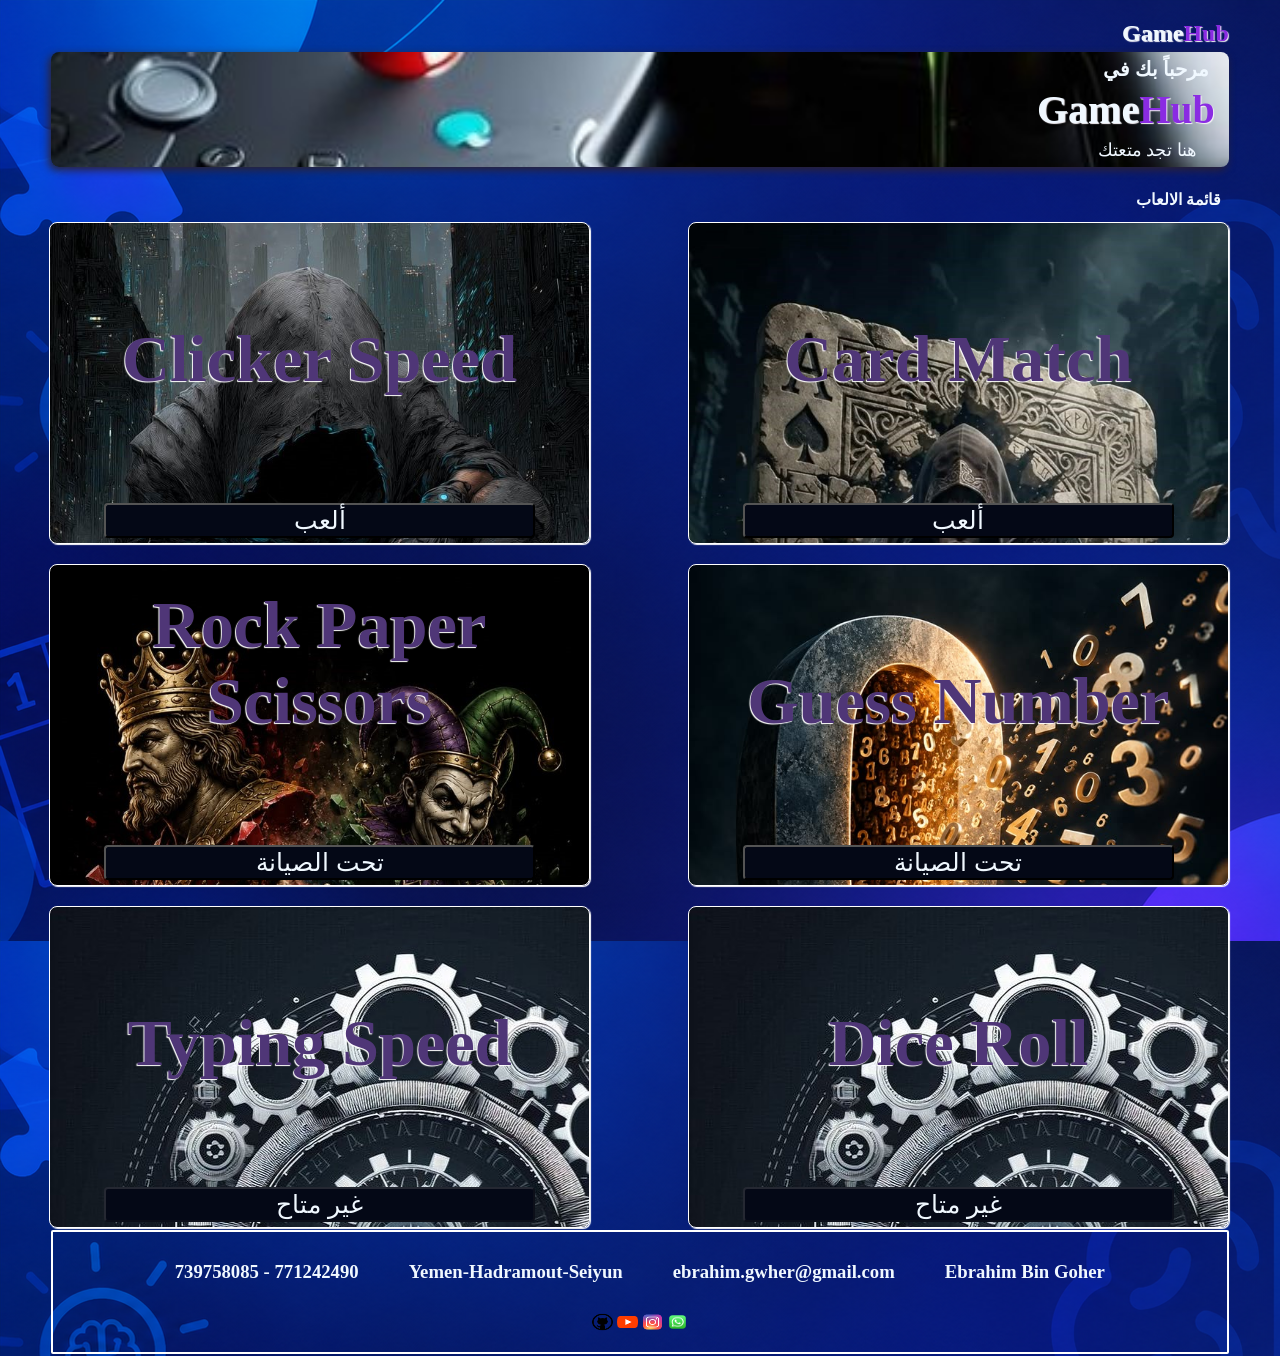
<file: index.html>
<!DOCTYPE html>
<html lang="ar" dir="rtl">
<head>
  <meta charset="UTF-8">
  <meta name="viewport" content="width=device-width, initial-scale=1.0">
  <link rel="icon" type="image/png" href="Icons/WebLogo.png">
  <title>GameHub</title>
  <link rel="stylesheet" href="Css/Main/Pc.css" media="(max-width:5000px)">
  <link rel="stylesheet" href="Css/Main/Laptop.css" media="(max-width:1200px)">
  <link rel="stylesheet" href="Css/Main/Taplet.css" media="(max-width:992px)">
  <link rel="stylesheet" href="Css/Main/SmartPhone.css" media="(max-width:720px)">
  <link rel="stylesheet" href="Css/Main/PhoneV2.css" media="(max-width:480px)">
</head> 
<body>
  <div class="Container">
    <header>
      <h2>Game<span>Hub</span></h2>
    </header>
    <div class="interface">
      <h3>مرحباً بك في</h3>
      <h1>Game<span>Hub</span></h1>
      <p>هنا تجد متعتك</p>
    </div>
    <div class="sectionTitle">
      <div class="game-icon"></div>
      <h4>قائمة الالعاب</h4>
    </div>
    
    <div class="Game-Cards">
      <!-- الألعاب المتاحة مع مسارات الانتقال الجديدة -->
      <div class="card1" data-url="Card-Match-Main.html">
        <h5>Card Match</h5>
        <button>ألعب</button>
      </div>
      <div class="card2" data-url="Clicher-Speed-Main.html">
        <h5>Clicker Speed</h5>
        <button>ألعب</button>
      </div>
      <div class="card3" disabled>
        <h5>Guess Number</h5>
        <button>تحت الصيانة</button>
      </div>
      <div class="card4" disabled">
        <h5>Rock Paper Scissors</h5>
        <button>تحت الصيانة</button>
      </div>
      
      <!-- الألعاب غير المتاحة (بدون مسار) -->
      <div class="card5" disabled>
        <h5>Dice Roll</h5>
        <button disabled>غير متاح</button>
      </div>
      <div class="card6" disabled>
        <h5>Typing Speed</h5>
        <button disabled>غير متاح</button>
      </div>
    </div>

    <footer>
      <div class="Publication-Info">
        
      </div>
      <div class="Contect-Us">
        <h3>Ebrahim Bin Goher</h3>
        <h3>ebrahim.gwher@gmail.com</h3>
        <h3>Yemen-Hadramout-Seiyun</h3>
        <h3>771242490 - 739758085</h3>
      </div>
      <div class="Follow-Up">
        <a href="https://wa.me/967771242490" target="_blank" rel="noopener noreferrer"><img src="Icons/WA.png" alt="WhatsApp"></a>
        <a href="https://www.instagram.com/e_b_k_b_j22/?utm_source=ig_web_button_share_sheet" target="_blank"><img src="Icons/ista.png" alt="Instagram"></a>
        <a href="https://www.youtube.com/@DahshaScience-d9b" target="_blank"><img src="Icons/youtube.png" alt="youtube"></a>
        <a href="https://github.com/abnjawher25-art" target="_blank"><img src="Icons/github.png" alt="github"></a>
      </div>
    </footer>
  </div>

  <!-- ربط ملف الجافاسكريبت -->
  <script src="Js/Main-Window.js"></script>
</body>
</html>
</file>
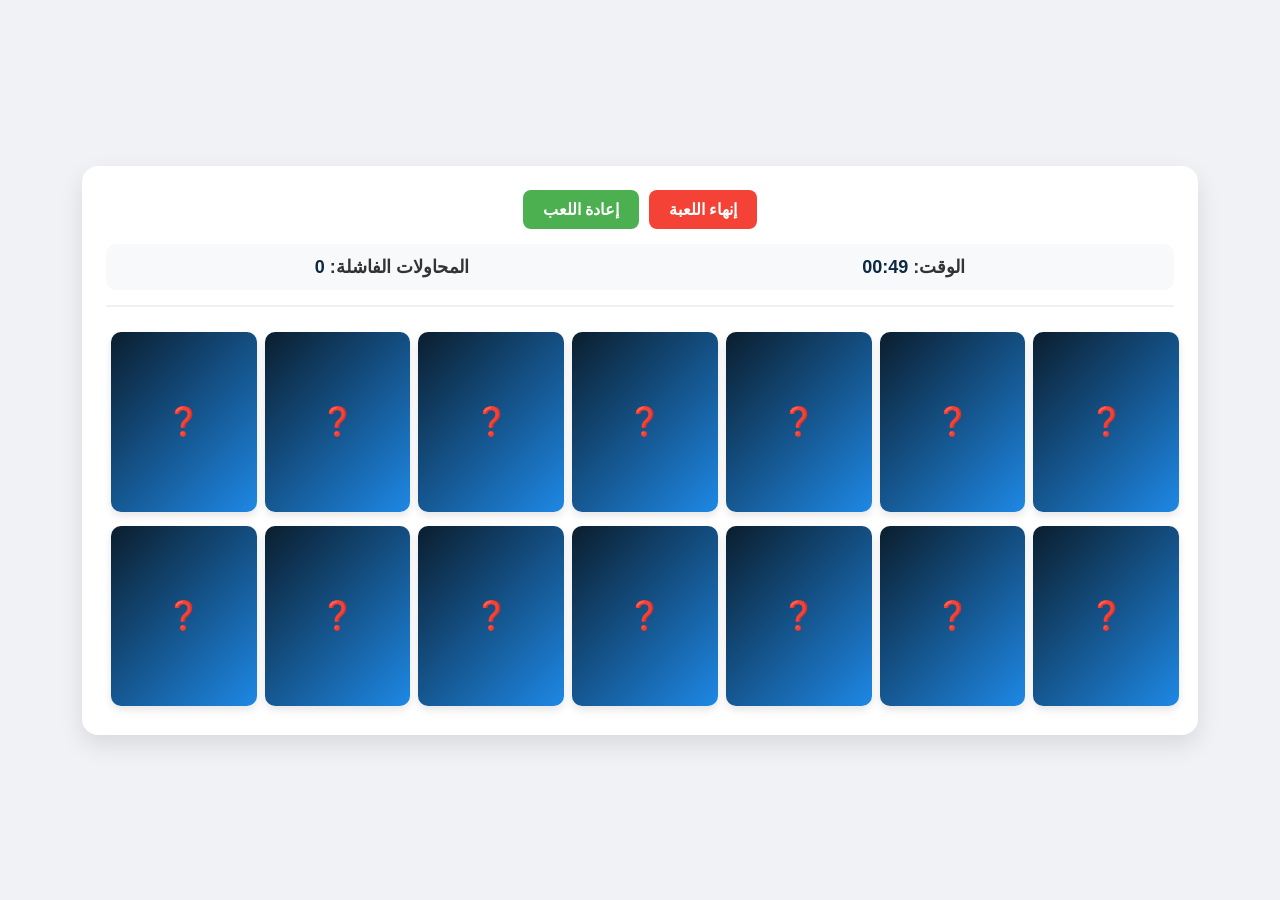
<file: Card-Match-Game.html>
<!DOCTYPE html>
<html lang="en">
<head>
  <meta charset="UTF-8">
  <meta name="viewport" content="width=device-width, initial-scale=1.0">
  <link rel="icon" type="image/png" href="Icons/WebLogo.png">
  <title>Card Match | Game</title>
  <link rel="stylesheet" href="Css/Card-Match-Game/Game-Window/PC.css" media="(max-width:5000px)">
  <link rel="stylesheet" href="Css/Card-Match-Game/Game-Window/Laptop.css" media="(max-width:1200px)">
  <link rel="stylesheet" href="Css/Card-Match-Game/Game-Window/Taplet.css" media="(max-width:992px)">
  <link rel="stylesheet" href="Css/Card-Match-Game/Game-Window/SmartPhone.css" media="(max-width:720px)">
  <link rel="stylesheet" href="Css/Card-Match-Game/Game-Window/PhoneV2.css" media="(max-width:480px)">
</head>
<body>
  <div class="game-container">    
    <div class="header">
      <div class="controls">
        <button id="restart-btn">إعادة اللعب</button>
        <button id="end-btn">إنهاء اللعبة</button>
      </div>   
      <div class="stats">
        <div class="stat-item">المحاولات الفاشلة: <span id="wrong-attempts">0</span></div>
        <div class="stat-item">الوقت: <span id="timer">00:00</span></div>
      </div>
    </div>
    <div class="memory-game" id="memory-game">      
    </div>
  </div>
  <div class="overlay" id="overlay">
    <div class="modal">
      <h2 id="modal-title">تهانينا! </h2>
      <p id="modal-message">لقد أتممت اللعبة بنجاح.</p>
      <button id="modal-restart-btn">لعب مرة أخرى</button>
    </div>
  </div>
  <script src="Js/Card-Match-Game-Window.js"></script>
</body>
</html>
</file>
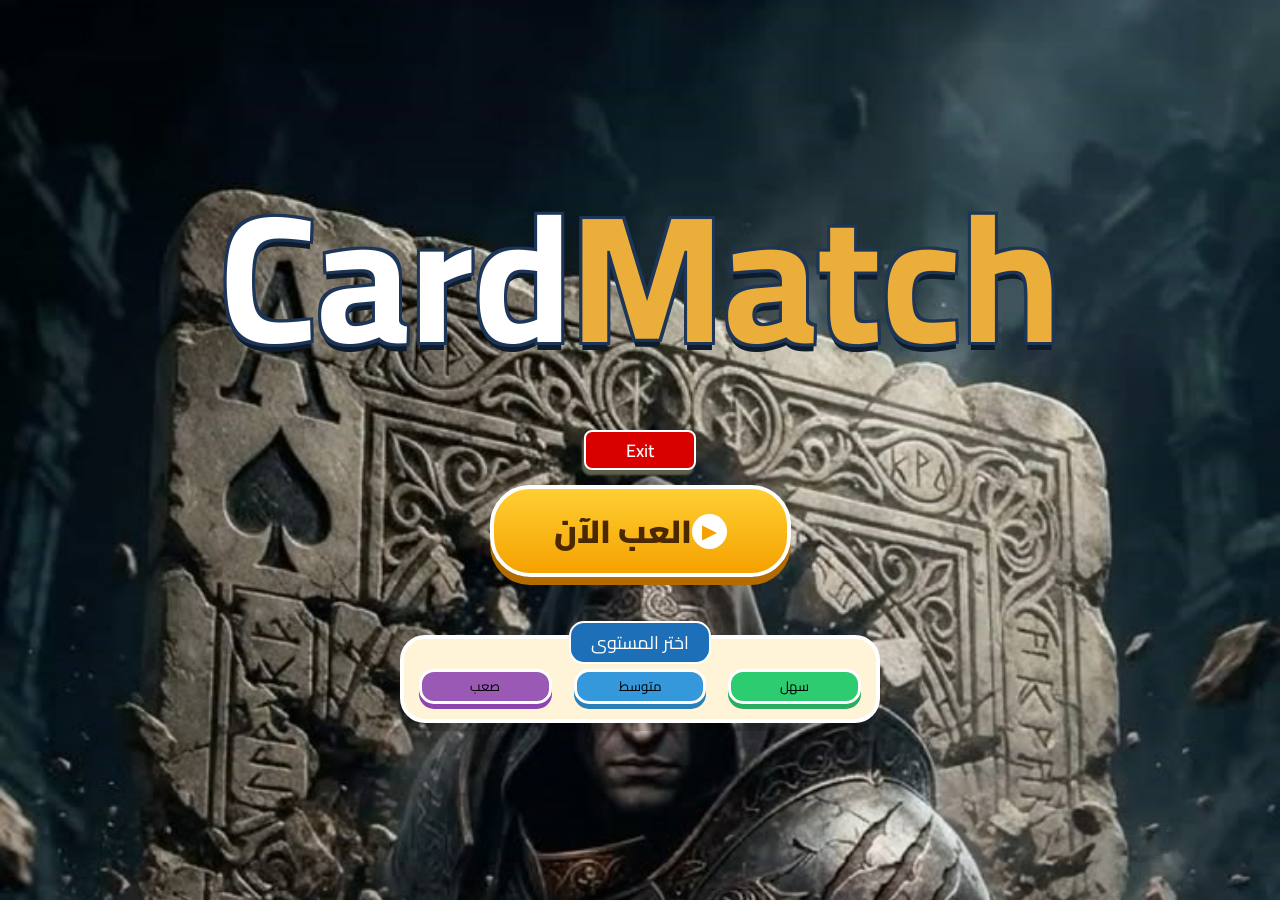
<file: Card-Match-Main.html>
<!DOCTYPE html>
<html lang="ar" dir="rtl">
<head>
    <meta charset="UTF-8">
    <meta name="viewport" content="width=device-width, initial-scale=1.0">
    <link rel="icon" type="image/png" href="Icons/WebLogo.png">
    <title>Card Match | Main</title>
    <link rel="stylesheet" href="Css/Card-Match-Game/Main-Window/Pc.css" media="(max-width:5000px)">
    <link rel="stylesheet" href="Css/Card-Match-Game/Main-Window/laptop.css" media="(max-width:1200px)">
    <link rel="stylesheet" href="Css/Card-Match-Game/Main-Window/Taplet.css" media="(max-width:992px)">
    <link rel="stylesheet" href="Css/Card-Match-Game/Main-Window/SmartPhone.css" media="(max-width:720px)">
    <link rel="stylesheet" href="Css/Card-Match-Game/Main-Window/PhoneV2.css" media="(max-width:480px)">
    <link href="https://fonts.googleapis.com/css2?family=Cairo:wght@700;900&display=swap" rel="stylesheet">
</head>
<body>
  <div class="container">
    <h3 class="main-title">Card<span>Match</span></h3>
    <a href="index.html" class="Button-Exit">Exit</a>
    <button id="playBtn" class="play-btn">
      <span class="play-icon">▶</span> العب الآن
    </button>
    <div class="difficulty-box">
    <div class="difficulty-title"> اختر المستوى </div>
    <div class="levels">
      <button class="level-btn-easy">
        <span>سهل</span>
      </button>
      <button class="level-btn-medium">
        <span>متوسط</span>
      </button>
      <button class="level-btn-hard">
        <span>صعب</span>
      </button>
    </div>
  </div>

  <script src="Js/Card-Match-Main-Window.js"></script>
</body>
</html>
</file>
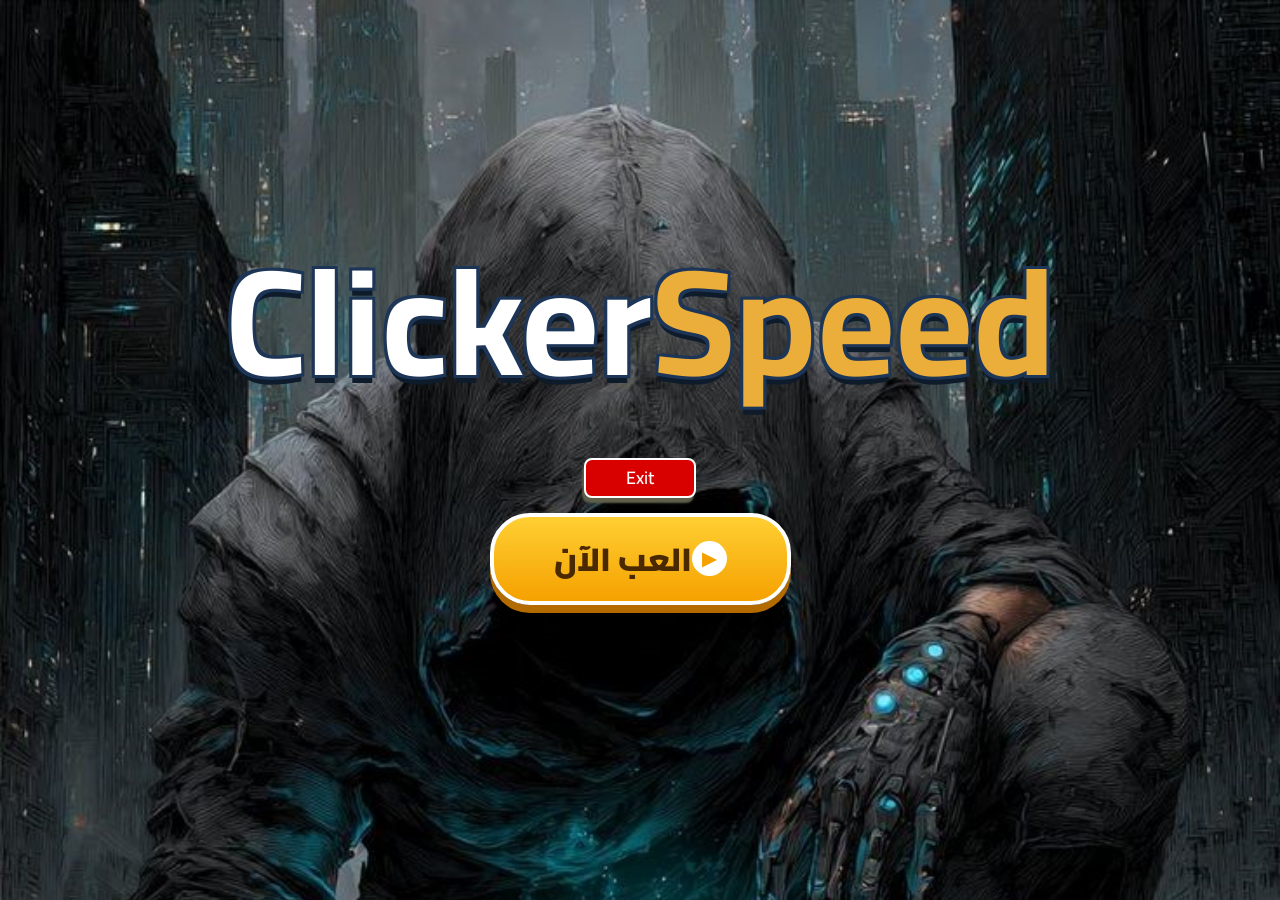
<file: Clicher-Speed-Main.html>
<!DOCTYPE html>
<html lang="ar" dir="rtl">
<head>
    <meta charset="UTF-8">
    <meta name="viewport" content="width=device-width, initial-scale=1.0">
    <link rel="icon" type="image/png" href="Icons/WebLogo.png">
    <title>Clicker Speed | Main</title>
    <link rel="stylesheet" href="Css/Clicher-Speed-Game/Main-Window/PC.css" media="(max-width:5000px)">
    <link rel="stylesheet" href="Css/Clicher-Speed-Game/Main-Window/Laptop.css" media="(max-width:1200px)">
    <link rel="stylesheet" href="Css/Clicher-Speed-Game/Main-Window/taplet.css" media="(max-width:992px)">
    <link rel="stylesheet" href="Css/Clicher-Speed-Game/Main-Window/SmartPhone.css" media="(max-width:720px)">
    <link rel="stylesheet" href="Css/Clicher-Speed-Game/Main-Window/PhoneV2.css" media="(max-width:480px)">
    <link href="https://fonts.googleapis.com/css2?family=Cairo:wght@400;600;700;900&display=swap" rel="stylesheet">
</head>
<body>
  <div class="container">
    <h3 class="main-title">Clicker<span>Speed</span></h3>
    <a href="index.html" class="Button-Exit">Exit</a>
    <button id="playBtn" class="play-btn">
      <span class="play-icon">▶</span> العب الآن
    </button>
  </div>

  <script src="Js/Clicker-Speed-Main-Window.js"></script>
</body>
</html>
</file>
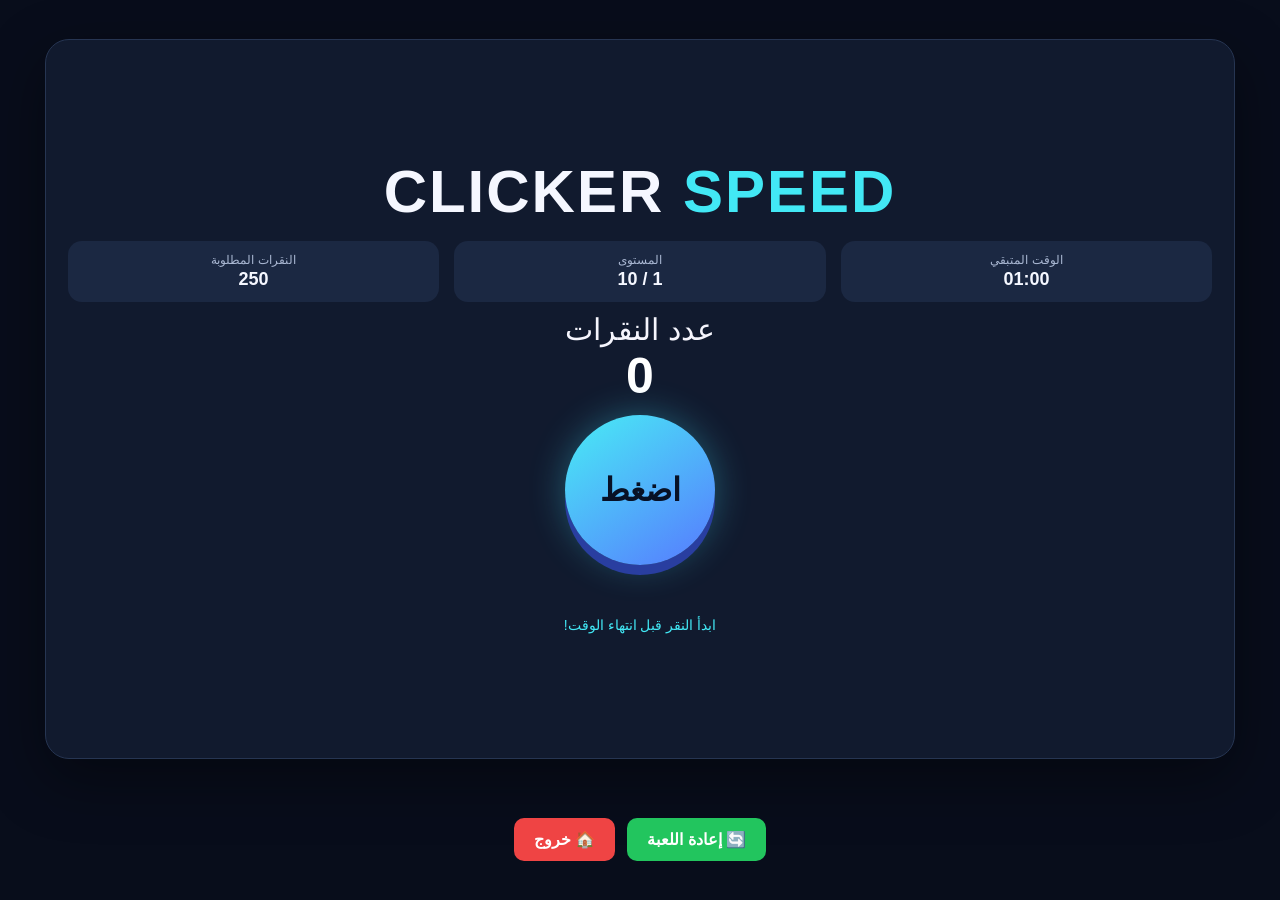
<file: Clicker-Speed-Game.html>
<!DOCTYPE html>
<html lang="ar" dir="rtl">
<head>
    <meta charset="UTF-8">
    <meta name="viewport" content="width=device-width, initial-scale=1.0">
    <link rel="icon" type="image/png" href="Icons/WebLogo.png">
    <title>Clicker Speed | Game</title>
    <link rel="stylesheet" href="Css/Clicher-Speed-Game/Game-Window/PC.css" media="(max-width:5000px)">
    <link rel="stylesheet" href="Css/Clicher-Speed-Game/Game-Window/Laptop.css" media="(max-width:1200px)">
    <link rel="stylesheet" href="Css/Clicher-Speed-Game/Game-Window/taplet.css" media="(max-width:992px)">
    <link rel="stylesheet" href="Css/Clicher-Speed-Game/Game-Window/SmartPhone.css" media="(max-width:720px)">
    <link rel="stylesheet" href="Css/Clicher-Speed-Game/Game-Window/PhoneV2.css" media="(max-width:480px)">
    <link href="https://fonts.googleapis.com/css2?family=Cairo:wght@400;600;700;900&display=swap" rel="stylesheet">
</head>
<body>
  <main class="game">
    <h1>CLICKER <span>SPEED</span></h1>

    <section class="stats" aria-label="إحصائيات اللعبة">
      <div class="stat">
        <span class="label">الوقت المتبقي</span>
        <strong class="value" id="timer">05:00</strong>
      </div>
      <div class="stat">
        <span class="label">المستوى</span>
        <strong class="value" id="level">1 / 5</strong>
      </div>
      <div class="stat">
        <span class="label">النقرات المطلوبة</span>
        <strong class="value" id="required">500</strong>
      </div>
    </section>

    <div class="counter-label">عدد النقرات</div>
    <div id="count" aria-live="polite">0</div>

    <button id="click-btn" type="button">اضغط</button>

    <div class="progress" role="progressbar" aria-label="تقدم المستوى"
         aria-valuemin="0" aria-valuemax="100" aria-valuenow="0">
      <div id="bar"></div>
    </div>
    <p id="message" aria-live="polite">اضغط لبدء اللعب!</p>
  </main>

  
<div class="game-actions">
    <button id="restart-btn" type="button">🔄 إعادة اللعبة</button>
    <button id="exit-btn" type="button">🏠 خروج</button>
</div>

    <script src="Js/Clicker-Speed-Game-Window.js" defer></script>
</body>
</html>
</file>
<file: Css/Main/Pc.css>
* {
  color: aliceblue;
}

img {
  width: 100%;
  height: 100%;
}

body {
  background-image: url("../../img/Background.png");
  display: block;
  width: 92%;
  margin: 0 auto;
}


header {
 display: flex;
 justify-content: flex-start;
 align-items: center;
 align-content: flex-start;
 padding-left: 5px;
}



header div {
  width: 30px;
  height: 30px;
  margin-right: 5px;
  background-image: url("../../Icons/WebLogo.png");
  background-size: cover;
}


header h2 {
  text-shadow: 1px 1px 1px rgb(248, 245, 250);
}

header h2 span {
  color: blueviolet;
}

.interface {
  width: 100%;
  height: auto;
  box-shadow: -2px 3px 8px #2f222f;
  border-radius: 8px;
  margin-top: -15px;
  display: flex;
  flex-direction: column;
  justify-content: space-evenly;
  align-items: flex-start;
  background-image: url("../../img/background-Inter.jpg");
  background-size: cover;
}

.interface h3 {
  font-size: 20px;
  padding: 5px 20px;
  margin: 0;
}

.interface h1 {
  font-size: 40px;
  padding: 0px 14px;
  margin: 0;
  text-shadow: 1px 1px 1px rgb(248, 245, 250);
}

.interface h1 span {
  color: blueviolet;
}

.interface p {
  padding: 6px 22px;
  margin: 0;
  font-size: 18px;
  text-indent: 10px;
}

.sectionTitle {
  width: 100%;
  display: flex;
  padding: 2px 8px;
  justify-content: start;
  align-items: center;
  direction: rtl;
}


.Game-Cards {
  width: 100%;
  margin-top: -10px;
  display: grid;
  gap: 20px 100px;
  grid-template-columns: repeat(2,1fr);
  grid-template-rows: repeat(2,1fr);
  
}

.Game-Cards .card1,.card2,.card3,.card4,.card5,.card6 {
  width: 100%;
  height: 320px;
  box-shadow: 1px 1px 1px white;
  border: 1px solid white;
  border-radius: 8px;
  display: flex;
  justify-content: end;
  justify-items: end;
  flex-direction: column;
  text-align: center;
  font-size: 80px;
  /* filter: blur(3px); */
  transition: 0.5s;
}

.Game-Cards .card1:hover,.card2:hover,.card3:hover,.card4:hover,.card5:hover,.card6:hover{
  filter: blur(0);
  cursor: pointer;
}

.Game-Cards .card1 h5,.card2 h5,.card3 h5,
.card4 h5,.card5 h5,.card6 h5 {
   color: #4f3677;
   text-shadow: -1px 1px 1px white;
}

.Game-Cards .card1 button,.card2 button,
.card3 button,.card4 button,.card5 button,.card6 button  {
  background-color: #040816;
  margin-top: -5px;
  align-self: center;
  width: 80%;
  border-radius: 4px;
  font-size: 25px;
  margin-bottom: 5px;
}

.card1 {
  background: url("../../img/cards.jpg");
  background-size: cover;

}

.card2 {
  background: url("../../img/Fast.jpg");
  background-size: cover;

}
.card3 {
  background: url("../../img/Guess.jpg");
  background-size: cover;

}
.card4 {
  background: url("../../img/R-P-S.jpg");
  background-size:cover;

}

.card5 , .card6 {
  background-image: url("../../img/System.jpg");
}


footer {
  width: 98%;
  height: auto;
  border-radius: 2px;
  margin: 2px auto;
  padding: 10px;
  display: flex;
  flex-direction: column;
  justify-content: center;
  align-items: center;
  border: 2px solid white;
}

.Contect-Us {
  display: flex;
  justify-content: space-around;
  gap: 0 50px;
}

.Follow-Up{
  width: 100%;
  margin: 10px auto;
  height: 20px;
  display: flex;
  justify-content: center;
}

.Follow-Up a img {
  width: 25px;

}
</file>
<file: Css/Main/Laptop.css>
@media (max-width:1200px){
* {
  color: aliceblue;
}

img {
  width: 100%;
  height: 100%;
}

body {
  background-image: url("../../img/Background.png");
  display: block;
  width: 90%;
  margin: 0 auto;
}



header {
 display: flex;
 justify-content: flex-start;
 align-items: center;
 align-content: flex-start;
 /* padding-left: 5px; */
}


header div {
  width: 30px;
  height: 30px;
  margin-right: 5px;
  background-image: url("../../Icons/WebLogo.png");
  background-size: cover;
}

header h2 {
  text-shadow: 1px 1px 1px rgb(248, 245, 250);
}

header h2 span {
  color: blueviolet;
}


.interface {
  width: 100%;
  height: auto;
  box-shadow: -2px 3px 8px #2f222f;
  border-radius: 8px;
  margin-top: -15px;
  display: flex;
  flex-direction: column;
  justify-content: space-evenly;
  align-items: flex-start;
  background-image: url("../../img/background-Inter.jpg");
  background-size: cover;
}

.interface h3 {
  font-size: 14px;
  padding: 5px 20px;
  margin: 0;
}

.interface h1 {
  font-size: 30px;
  padding: 0px 14px;
  margin: 0;
  text-shadow: 1px 1px 1px rgb(248, 245, 250);
}

.interface h1 span {
  color: blueviolet;
}

.interface p {
  font-size: 14px;
  padding: 6px 22px;
  margin: 0;
}

.sectionTitle {
  width: 100%;
  display: flex;
  padding: 2px 8px;
  justify-content: start;
  align-items: center;
  direction: rtl;
}

.sectionTitle .game-icon {
  width: 30px;
  height: 30px;
  margin-left: 10px;
  background-image: url("../../Icons/game-controller.png");
  background-size: cover;
}


.Game-Cards {
  width: 100%;
  margin-top: -10px;
  display: grid;
  gap: 20px 90px;
  grid-template-columns: repeat(2,1fr);
  grid-template-rows: repeat(2,1fr);
  
}

.Game-Cards .card1,.card2,.card3,.card4,.card5,.card6 {
  width: 100%;
  height: 300px;
  box-shadow: 1px 1px 1px white;
  border: 1px solid white;
  border-radius: 8px;
  display: flex;
  justify-content: end;
  justify-items: end;
  flex-direction: column;
  text-align: center;
  font-size: 28px;
  /* filter: blur(3px); */
  transition: 0.5s;
}

.Game-Cards .card1:hover,.card2:hover,.card3:hover,.card4:hover,.card5:hover,.card6:hover{
  filter: blur(0);
  cursor: pointer;
}

.Game-Cards .card1 h5,.card2 h5,.card3 h5,
.card4 h5,.card5 h5,.card6 h5 {
   color: #4f3677;
   text-shadow: -1px 1px 1px white;
   font-size: 60px;
}

.Game-Cards .card1 button,.card2 button
,.card3 button,.card4 button,.card5 button,.card6 button  {
  background-color: #040816;
  margin-top: -5px;
  align-self: center;
  width: 80%;
  border-radius: 8px;
}

.card1 {
  background: url("../../img/cards.jpg");
  background-size: cover;

}

.card2 {
  background: url("../../img/Fast.jpg");
  background-size: cover;

}
.card3 {
  background: url("../../img/Guess.jpg");
  background-size: cover;

}
.card4 {
  background: url("../../img/R-P-S.jpg");
  background-size:cover;

}


footer {
  border: 1px solid #493c3c;
  width: 90%;
  height: auto;
  margin: 10px auto;
  border-radius: 8px;
  display: flex;
  flex-direction: column;
  justify-content: center;
  align-items: center;

}

.Contect-Us {
  display: flex;
  flex-direction: column;
  font-size: 25px;
  justify-content: center;
  align-items: center;
  line-height: 0.2;
}


.Follow-Up a img {
  width: 25px;

}


}
</file>
<file: Css/Main/Taplet.css>
@media (max-width:920px){
* {
  color: aliceblue;
}

img {
  width: 100%;
  height: 100%;
}

body {
  background-image: url("../../img/Background.png");
  display: block;
  width: 92%;
  margin: 0 auto;
}

.Container {
  margin: 0 auto;
}

header {
 display: flex;
 justify-content: flex-start;
 align-items: center;
 align-content: flex-start;
 padding-left: 5px;
}

header div {
  width: 30px;
  height: 30px;
  margin-right: 5px;
  background-image: url("../../Icons/WebLogo.png");
  background-size: cover;
}

header h2 {
  text-shadow: 1px 1px 1px rgb(248, 245, 250);
}

header h2 span {
  color: blueviolet;
}


.interface {
  width: 100%;
  height: auto;
  box-shadow: -2px 3px 8px #2f222f;
  border-radius: 8px;
  margin-top: -15px;
  display: flex;
  flex-direction: column;
  justify-content: space-evenly;
  align-items: flex-start;
  background-image: url("../../img/background-Inter.jpg");
  background-size: cover;
}

.interface h3 {
  font-size: 14px;
  padding: 5px 20px;
  margin: 0;
}

.interface h1 {
  font-size: 30px;
  padding: 0px 14px;
  margin: 0;
  text-shadow: 1px 1px 1px rgb(248, 245, 250);
}

.interface h1 span {
  color: blueviolet;
}

.interface p {
  padding: 6px 22px;
  margin: 0;
  font-size: 14px;
}

.sectionTitle {
  width: 100%;
  display: flex;
  padding: 2px 8px;
  justify-content: start;
  align-items: center;
  direction: rtl;
}



.Game-Cards {
  width: 100%;
  margin-top: -10px;
  display: grid;
  gap: 20px 90px;
  grid-template-columns: repeat(2,1fr);
  grid-template-rows: repeat(2,1fr);
  
}

.Game-Cards .card1,.card2,.card3,.card4,.card5,.card6 {
  width: 100%;
  height: 250px;
  box-shadow: 1px 1px 1px white;
  border: 1px solid white;
  border-radius: 8px;
  display: flex;
  justify-content: end;
  justify-items: end;
  flex-direction: column;
  text-align: center;
  font-size: 28px;
  filter: blur(0);
}

.Game-Cards .card1 h5,.card2 h5,.card3 h5,
.card4 h5,.card5 h5,.card6 h5 {
   color: #4f3677;
   text-shadow: -1px 1px 1px white;
   font-size: 40px;
}


.Game-Cards .card1 button,.card2 button
,.card3 button,.card4 button,.card5 button,.card6 button  {
  background-color: #040816;
  margin-top: -5px;
  align-self: center;
  width: 80%;
  border-radius: 8px;
}

.card1 {
  background: url("../../img/cards.jpg");
  background-size: cover;

}

.card2 {
  background: url("../../img/Fast.jpg");
  background-size: cover;

}
.card3 {
  background: url("../../img/Guess.jpg");
  background-size: cover;

}
.card4 {
  background: url("../../img/R-P-S.jpg");
  background-size:cover;

}


footer {
  border: 1px solid #493c3c;
  width: 90%;
  height: auto;
  margin: 10px auto;
  border-radius: 8px;
  display: flex;
  flex-direction: column;
  justify-content: center;
  align-items: center;

}

.Contect-Us {
  display: flex;
  flex-direction: column;
  font-size: 20px;
  justify-content: center;
  align-items: center;
  line-height: 0.2;
}


.Follow-Up a img {
  width: 25px;

}


}
</file>
<file: Css/Main/SmartPhone.css>
@media (max-width:720px){
* {
  color: aliceblue;
}

img {
  width: 100%;
  height: 100%;
}

body {
  background-image: url("../../img/Background.png");
  display: block;
  width: 92%;
  margin: 0 auto;
}

.Container {
  margin: 0 auto;
}


header {
 display: flex;
 justify-content: flex-start;
 align-items: center;
 align-content: flex-start;  
 padding-left: 5px;
}


header div {
  width: 30px;
  height: 30px;
  margin-right: 5px;
  background-image: url("../../Icons/WebLogo.png");
  background-size: cover;
}  


header h2 {
  text-shadow: 1px 1px 1px rgb(248, 245, 250);
}

 h2 span {
  color: blueviolet;
}

.interface {
  width: 100%;
  height: auto;
  box-shadow: -2px 3px 8px #2f222f;
  border-radius: 8px;
  margin-top: -15px;
  display: flex;
  flex-direction: column;
  justify-content: space-evenly;
  align-items: flex-start;
  background-image: url("../../img/background-Inter.jpg");
  background-size: cover;
}

.interface h3 {
  font-size: 14px;
  padding: 5px 20px;
  margin: 0;
}

.interface h1 {
  font-size: 30px;
  padding: 0px 14px;
  margin: 0;
  text-shadow: 1px 1px 1px rgb(248, 245, 250);
}

.interface h1 span {
  color: blueviolet;
}

.interface p {
  padding: 6px 22px;
  margin: 0;
  font-size: 14px;
}

.sectionTitle {
  width: 100%;
  display: flex;
  padding: 2px 8px;
  justify-content: start;
  align-items: center;
  direction: rtl;
}


.Game-Cards {
  width: 100%;
  margin-top: -10px;
  display: grid;
  gap: 10px 50px;
  grid-template-columns: repeat(2,1fr);
  grid-template-rows: repeat(2,1fr);
  
}

.Game-Cards .card1,.card2,.card3,.card4,.card5,.card6 {
  width: 100%;
  height: 200px;
  box-shadow: 1px 1px 1px white;
  border: 1px solid white;
  border-radius: 8px;
  display: flex;
  justify-content: end;
  justify-items: end;
  flex-direction: column;
  text-align: center;
  font-size: 28px;
  filter: blur(0);
}

.Game-Cards .card1 h5,.card2 h5,.card3 h5,
.card4 h5,.card5 h5,.card6 h5 {
   color: #4f3677;
   text-shadow: -1px 1px 1px white;
   font-size: 30px;
}

.Game-Cards .card1 button,.card2 button
,.card3 button,.card4 button,.card5 button,.card6 button  {
  background-color: #040816;
  margin-top: -5px;
  align-self: center;
  font-size: 18px;
  width: 80%;
  border-radius: 8px;
}

.card1 {
  background: url("../../img/cards.jpg");
  background-size: cover;

}

.card2 {
  background: url("../../img/Fast.jpg");
  background-size: cover;

}
.card3 {
  background: url("../../img/Guess.jpg");
  background-size: cover;

}
.card4 {
  background: url("../../img/R-P-S.jpg");
  background-size:cover;

}


footer {
  border: 1px solid #493c3c;
  width: 90%;
  height: auto;
  margin: 10px auto;
  border-radius: 8px;
  display: flex;
  flex-direction: column;
  justify-content: center;
  align-items: center;

}

.Contect-Us {
  display: flex;
  flex-direction: column;
  font-size: 16px;
  justify-content: center;
  align-items: center;
  line-height: 0.2;
}


.Follow-Up a img {
  width: 25px;

}


}
</file>
<file: Css/Main/PhoneV2.css>
@media (max-width:480px){
* {
  color: aliceblue;
}

img {
  width: 100%;
  height: 100%;
}

body {
  background-image: url("../../img/Background.png");
  display: block;
  width: 92%;
  margin: 0 auto;
}



header {
 display: flex;
 justify-content: flex-start;
 align-items: center;
 align-content: flex-start;  
 padding-left: 5px;
}


header div {
  width: 30px;
  height: 30px;
  margin-right: 5px;
  background-image: url("../../Icons/WebLogo.png");
  background-size: cover;
}  


header h2 {
  text-shadow: 1px 1px 1px rgb(248, 245, 250);
}

 h2 span {
  color: blueviolet;
}


.interface {
  width: 102%;
  height: auto;
  box-shadow: -2px 3px 8px #2f222f;
  border-radius: 8px;
  margin-top: -15px;
  display: flex;
  flex-direction: column;
  justify-content: space-evenly;
  align-items: flex-start;
  background-image: url("../../img/background-Inter.jpg");
  background-size: cover;
}

.interface h3 {
  font-size: 14px;
  padding: 5px 20px;
  margin: 0;
}

.interface h1 {
  font-size: 30px;
  margin: 0;
  text-shadow: 1px 1px 1px rgb(248, 245, 250);
}

.interface h1 span {
  color: blueviolet;
}

.interface p {
  padding: 6px 22px;
  margin: 0;
  font-size: 14px;
}

.sectionTitle {
  width: 102%;
  display: flex;
  padding: 2px 8px;
  justify-content: start;
  align-items: center;
  direction: rtl;
}


.Game-Cards {
  width: 100%;
  margin-top: -10px;
  display: grid;
  gap: 10px 10px;
  grid-template-columns: repeat(2,1fr);
  grid-template-rows: repeat(2,1fr);
  
}

.Game-Cards .card1,.card2,.card3,.card4,.card5,.card6 {
  width: 100%;
  height: 150px;
  box-shadow: 1px 1px 1px white;
  border: 1px solid white;
  border-radius: 8px;
  display: flex;
  justify-content: end;
  justify-items: end;
  flex-direction: column;
  filter: blur(0);
}

.Game-Cards .card1 h5,.card2 h5,.card3 h5,
.card4 h5,.card5 h5,.card6 h5 {
   color: #4f3677;
   text-shadow: -1px 1px 1px white;
   font-size: 20px;
}


.Game-Cards .card1 button,.card2 button
,.card3 button,.card4 button,.card5 button,.card6 button  {
  background-color: #040816;
  margin-top: -5px;
  align-self: center;
  width: 80%;
  font-size: 15px;
  font-weight: bold;
  border-radius: 8px;
}

.card1 {
  background: url("../../img/cards.jpg");
  background-size: cover;

}

.card2 {
  background: url("../../img/Fast.jpg");
  background-size: cover;

}
.card3 {
  background: url("../../img/Guess.jpg");
  background-size: cover;

}
.card4 {
  background: url("../../img/R-P-S.jpg");
  background-size:cover;

}


footer {
  border: 1px solid #493c3c;
  width: 90%;
  height: auto;
  margin: 10px auto;
  border-radius: 8px;
  display: flex;
  flex-direction: column;
  justify-content: center;
  align-items: center;

}

.Contect-Us {
  display: flex;
  flex-direction: column;
  font-size: 12px;
  justify-content: center;
  align-items: center;
  line-height: 0.2;
}

.Follow-Up a img {
  width: 25px;

}


}
</file>
<file: Css/Card-Match-Game/Game-Window/PC.css>
@media (min-width:1201px){
* {
    box-sizing: border-box;
    margin: 0;
    padding: 0;
    font-family: 'Segoe UI', Tahoma, Geneva, Verdana, sans-serif;
}

body {
    background-color: #f0f2f5;
    display: flex;
    justify-content: center;
    align-items: center;
    min-height: 100vh;
    padding: 20px;
    margin: 0 auto ;
}


.game-container {
    background-color: #ffffff;
    width: 90%;
    border-radius: 16px;
    box-shadow: 0 10px 25px rgba(0, 0, 0, 0.1);
    padding: 24px;
    display: flex;
    flex-direction: column;
    gap: 20px;
}


.header {
    display: flex;
    flex-direction: column;
    gap: 15px;
    border-bottom: 2px solid #eef0f3;
    padding-bottom: 15px;
}


.controls {
    display: flex;
    gap: 10px;
    justify-content: center;
}

.controls button, .modal button {
    padding: 10px 20px;
    font-size: 16px;
    font-weight: bold;
    border: none;
    border-radius: 8px;
    cursor: pointer;
    transition: all 0.2s ease;
}

#restart-btn, #modal-restart-btn {
    background-color: #4caf50;
    color: white;
}

#restart-btn:hover, #modal-restart-btn:hover {
    background-color: #45a049;
}

#end-btn {
    background-color: #f44336;
    color: white;
}

#end-btn:hover {
    background-color: #da190b;
}


.stats {
    display: flex;
    justify-content: space-around;
    background-color: #f8f9fa;
    padding: 12px;
    border-radius: 10px;
    font-size: 18px;
    font-weight: 600;
    color: #333;
}

.stat-item span {
    color: #0d2a42;
}

.memory-game {
    width: 100%;
    display: grid;
    grid-template-columns: repeat(7,1fr);
    gap: 4px 8px;
}


.card {
    height: 180px;
    width: 100%;
    margin: 5px;
    position: relative;
    transform-style: preserve-3d;
    transition: transform 0.5s;
    cursor: pointer;
}

.card.flip {
    transform: rotateY(180deg);
}

.card-face {
    width: 100%;
    height: 100%;
    position: absolute;
    border-radius: 10px;
    display: flex;
    justify-content: center;
    align-items: center;
    font-size: 36px;
    backface-visibility: hidden;
    user-select: none;
    box-shadow: 0 4px 8px rgba(0,0,0,0.1);
}

.card-front {
    background: linear-gradient(135deg, #0b1e2e, #1e88e5);
    color: white;
}

.card-front::after {
    content: "❓";
    font-size: 28px;
}

.card-back {
    background-color: #e3f2fd;
    transform: rotateY(180deg);
    border: 2px solid #2196f3;
}


.overlay {
    position: fixed;
    top: 0; left: 0; right: 0; bottom: 0;
    background-color: rgba(0, 0, 0, 0.6);
    display: flex;
    justify-content: center;
    align-items: center;
    visibility: hidden;
    opacity: 0;
    transition: all 0.3s ease;
}

.overlay.active {
    visibility: visible;
    opacity: 1;
}

.modal {
    background: white;
    padding: 30px;
    border-radius: 12px;
    text-align: center;
    max-width: 400px;
    width: 90%;
}

.modal h2 { 
  margin-bottom: 10px; 
}

.modal p {
   margin-bottom: 20px; 
   color: #666; 
}

}
</file>
<file: Css/Card-Match-Game/Game-Window/Laptop.css>
@media (max-width:1200px){
  * {
    box-sizing: border-box;
    margin: 0;
    padding: 0;
    font-family: 'Segoe UI', Tahoma, Geneva, Verdana, sans-serif;
}

body {
    background-color: #f0f2f5;
    display: flex;
    justify-content: center;
    align-items: center;
    min-height: 100vh;
    padding: 20px;
    margin: 0 auto;
}


.game-container {
    background-color: #ffffff;
    width: 90%;
    border-radius: 16px;
    box-shadow: 0 10px 25px rgba(0, 0, 0, 0.1);
    padding: 24px;
    display: flex;
    flex-direction: column;
    gap: 20px;
}


.header {
    display: flex;
    flex-direction: column;
    gap: 15px;
    border-bottom: 2px solid #eef0f3;
    padding-bottom: 15px;
}


.controls {
    display: flex;
    gap: 10px;
    justify-content: center;
}

.controls button, .modal button {
    padding: 10px 20px;
    font-size: 16px;
    font-weight: bold;
    border: none;
    border-radius: 8px;
    cursor: pointer;
    transition: all 0.2s ease;
}

#restart-btn, #modal-restart-btn {
    background-color: #4caf50;
    color: white;
}

#restart-btn:hover, #modal-restart-btn:hover {
    background-color: #45a049;
}

#end-btn {
    background-color: #f44336;
    color: white;
}

#end-btn:hover {
    background-color: #da190b;
}


.stats {
    display: flex;
    justify-content: space-around;
    background-color: #f8f9fa;
    padding: 12px;
    border-radius: 10px;
    font-size: 18px;
    font-weight: 600;
    color: #333;
}

.stat-item span {
    color: #0d2a42;
}

.memory-game {
    width: 100%;
    display: grid;
    grid-template-columns: repeat(7,1fr);
    gap: 4px 8px;
}


.card {
    height: 150px;
    width: 100%;
    margin: 5px;
    position: relative;
    transform-style: preserve-3d;
    transition: transform 0.5s;
    cursor: pointer;
}

.card.flip {
    transform: rotateY(180deg);
}

.card-face {
    width: 100%;
    height: 100%;
    position: absolute;
    border-radius: 10px;
    display: flex;
    justify-content: center;
    align-items: center;
    font-size: 36px;
    backface-visibility: hidden;
    user-select: none;
    box-shadow: 0 4px 8px rgba(0,0,0,0.1);
}

.card-front {
    background: linear-gradient(135deg, #0b1e2e, #1e88e5);
    color: white;
}

.card-front::after {
    content: "❓";
    font-size: 28px;
}

.card-back {
    background-color: #e3f2fd;
    transform: rotateY(180deg);
    border: 2px solid #2196f3;
}


.overlay {
    position: fixed;
    top: 0; left: 0; right: 0; bottom: 0;
    background-color: rgba(0, 0, 0, 0.6);
    display: flex;
    justify-content: center;
    align-items: center;
    visibility: hidden;
    opacity: 0;
    transition: all 0.3s ease;
}

.overlay.active {
    visibility: visible;
    opacity: 1;
}

.modal {
    background: white;
    padding: 30px;
    border-radius: 12px;
    text-align: center;
    max-width: 400px;
    width: 90%;
}

.modal h2 { 
  margin-bottom: 10px; 
}

.modal p {
   margin-bottom: 20px; 
   color: #666; 
}
}
</file>
<file: Css/Card-Match-Game/Game-Window/Taplet.css>
@media (max-width:920px){
  * {
    box-sizing: border-box;
    margin: 0;
    padding: 0;
    font-family: 'Segoe UI', Tahoma, Geneva, Verdana, sans-serif;
}

body {
    background-color: #f0f2f5;
    display: flex;
    justify-content: center;
    align-items: center;
    min-height: 100vh;
    padding: 20px;
    margin: 0 auto;
}


.game-container {
    background-color: #ffffff;
    width: 90%;
    border-radius: 16px;
    box-shadow: 0 10px 25px rgba(0, 0, 0, 0.1);
    padding: 24px;
    display: flex;
    flex-direction: column;
    gap: 20px;
}


.header {
    display: flex;
    flex-direction: column;
    gap: 15px;
    border-bottom: 2px solid #eef0f3;
    padding-bottom: 15px;
}


.controls {
    display: flex;
    gap: 10px;
    justify-content: center;
}

.controls button, .modal button {
    padding: 10px 20px;
    font-size: 16px;
    font-weight: bold;
    border: none;
    border-radius: 8px;
    cursor: pointer;
    transition: all 0.2s ease;
}

#restart-btn, #modal-restart-btn {
    background-color: #4caf50;
    color: white;
}

#restart-btn:hover, #modal-restart-btn:hover {
    background-color: #45a049;
}

#end-btn {
    background-color: #f44336;
    color: white;
}

#end-btn:hover {
    background-color: #da190b;
}


.stats {
    display: flex;
    justify-content: space-around;
    background-color: #f8f9fa;
    padding: 12px;
    border-radius: 10px;
    font-size: 18px;
    font-weight: 600;
    color: #333;
}

.stat-item span {
    color: #0d2a42;
}

.memory-game {
    width: 100%;
    display: grid;
    grid-template-columns: repeat(5,1fr);
    gap: 4px 8px;
}


.card {
    height: 115px;
    width: 100%;
    margin: 5px;
    position: relative;
    transform-style: preserve-3d;
    transition: transform 0.5s;
    cursor: pointer;
}

.card.flip {
    transform: rotateY(180deg);
}

.card-face {
    width: 100%;
    height: 100%;
    position: absolute;
    border-radius: 10px;
    display: flex;
    justify-content: center;
    align-items: center;
    font-size: 36px;
    backface-visibility: hidden;
    user-select: none;
    box-shadow: 0 4px 8px rgba(0,0,0,0.1);
}

.card-front {
    background: linear-gradient(135deg, #0b1e2e, #1e88e5);
    color: white;
}

.card-front::after {
    content: "❓";
    font-size: 28px;
}

.card-back {
    background-color: #e3f2fd;
    transform: rotateY(180deg);
    border: 2px solid #2196f3;
}


.overlay {
    position: fixed;
    top: 0; left: 0; right: 0; bottom: 0;
    background-color: rgba(0, 0, 0, 0.6);
    display: flex;
    justify-content: center;
    align-items: center;
    visibility: hidden;
    opacity: 0;
    transition: all 0.3s ease;
}

.overlay.active {
    visibility: visible;
    opacity: 1;
}

.modal {
    background: white;
    padding: 30px;
    border-radius: 12px;
    text-align: center;
    max-width: 400px;
    width: 90%;
}

.modal h2 { 
  margin-bottom: 10px; 
}

.modal p {
   margin-bottom: 20px; 
   color: #666; 
}
}
</file>
<file: Css/Card-Match-Game/Game-Window/SmartPhone.css>
@media (max-width:720px){
  * {
    box-sizing: border-box;
    margin: 0;
    padding: 0;
    font-family: 'Segoe UI', Tahoma, Geneva, Verdana, sans-serif;
}

body {
    background-color: #f0f2f5;
    display: flex;
    justify-content: center;
    align-items: center;
    min-height: 100vh;
    padding: 20px;
    margin: 0 auto;
}


.game-container {
    background-color: #ffffff;
    width: 90%;
    border-radius: 16px;
    box-shadow: 0 10px 25px rgba(0, 0, 0, 0.1);
    padding: 24px;
    display: flex;
    flex-direction: column;
    gap: 20px;
}


.header {
    display: flex;
    flex-direction: column;
    gap: 15px;
    border-bottom: 2px solid #eef0f3;
    padding-bottom: 15px;
}


.controls {
    display: flex;
    gap: 10px;
    justify-content: center;
}

.controls button, .modal button {
    padding: 10px 20px;
    font-size: 16px;
    font-weight: bold;
    border: none;
    border-radius: 8px;
    cursor: pointer;
    transition: all 0.2s ease;
}

#restart-btn, #modal-restart-btn {
    background-color: #4caf50;
    color: white;
}

#restart-btn:hover, #modal-restart-btn:hover {
    background-color: #45a049;
}

#end-btn {
    background-color: #f44336;
    color: white;
}

#end-btn:hover {
    background-color: #da190b;
}


.stats {
    display: flex;
    justify-content: space-around;
    background-color: #f8f9fa;
    padding: 12px;
    border-radius: 10px;
    font-size: 18px;
    font-weight: 600;
    color: #333;
}

.stat-item span {
    color: #0d2a42;
}

.memory-game {
    width: 100%;
    display: grid;
    grid-template-columns: repeat(4,1fr);
    gap: 4px 8px;
}


.card {
    height: 86px;
    width: 92%;
    margin: 5px;
    position: relative;
    transform-style: preserve-3d;
    transition: transform 0.5s;
    cursor: pointer;
}

.card.flip {
    transform: rotateY(180deg);
}

.card-face {
    width: 100%;
    height: 100%;
    position: absolute;
    border-radius: 10px;
    display: flex;
    justify-content: center;
    align-items: center;
    font-size: 36px;
    backface-visibility: hidden;
    user-select: none;
    box-shadow: 0 4px 8px rgba(0,0,0,0.1);
}

.card-front {
    background: linear-gradient(135deg, #0b1e2e, #1e88e5);
    color: white;
}

.card-front::after {
    content: "❓";
    font-size: 28px;
}

.card-back {
    background-color: #e3f2fd;
    transform: rotateY(180deg);
    border: 2px solid #2196f3;
}


.overlay {
    position: fixed;
    top: 0; left: 0; right: 0; bottom: 0;
    background-color: rgba(0, 0, 0, 0.6);
    display: flex;
    justify-content: center;
    align-items: center;
    visibility: hidden;
    opacity: 0;
    transition: all 0.3s ease;
}

.overlay.active {
    visibility: visible;
    opacity: 1;
}

.modal {
    background: white;
    padding: 30px;
    border-radius: 12px;
    text-align: center;
    max-width: 400px;
    width: 90%;
}

.modal h2 { 
  margin-bottom: 10px; 
}

.modal p {
   margin-bottom: 20px; 
   color: #666; 
}
}
</file>
<file: Css/Card-Match-Game/Game-Window/PhoneV2.css>
@media (min-width:280px) and (max-width:480px){
  * {
    box-sizing: border-box;
    margin: 0;
    padding: 0;
    font-family: 'Segoe UI', Tahoma, Geneva, Verdana, sans-serif;
}

body {
    background-color: #f0f2f5;
    display: flex;
    justify-content: center;
    align-items: center;
    min-height: 100vh;
    padding: 20px;
    margin: 0 auto;
}


.game-container {
    background-color: #ffffff;
    width: 100%;
    border-radius: 16px;
    box-shadow: 0 10px 25px rgba(0, 0, 0, 0.1);
    padding: 2px;
    display: flex;
    flex-direction: column;
}


.header {
    display: flex;
    flex-direction: column;
    border-bottom: 1px solid #03142e;
}


.controls {
    display: flex;
    justify-content: center;
}

.controls button, .modal button {
    margin-top: 4px;
    padding: 2px 5px;
    font-size: 14px;
    font-weight: bold;
    border: none;
    border-radius: 8px;
    cursor: pointer;
    transition: all 0.2s ease;
}

#restart-btn, #modal-restart-btn {
    background-color: #4caf50;
    color: white;
}

#restart-btn:hover, #modal-restart-btn:hover {
    background-color: #45a049;
}

#end-btn {
    background-color: #f44336;
    color: white;
}

#end-btn:hover {
    background-color: #da190b;
}


.stats {
    display: flex;
    flex-direction: row;
    justify-content: space-around;
    margin-top: -5px;
    align-items: center;
    background-color: #f8f9fa;
    border-radius: 10px;
    font-size: 13px;
    font-weight: bold;
    color: #333;
}

.stat-item span {
    display: flex;
    flex-direction: column;
    padding: 2px;
    margin-top: 4px;
    justify-content: center;
    align-items: center;
    color: #1b07cc;
}

.memory-game {
    width: 100%;
    margin-top: -5px;
    display: grid;
    grid-template-columns: repeat(4,1fr);
    gap: 2px 2px;
}


.card {
    height: 60px;
    width: 90%;
    position: relative;
    transform-style: preserve-3d;
    transition: transform 0.5s;
    cursor: pointer;
}

.card.flip {
    transform: rotateY(180deg);
}

.card-face {
    width: 100%;
    height: 100%;
    position: absolute;
    border-radius: 10px;
    display: flex;
    justify-content: center;
    align-items: center;
    font-size: 36px;
    backface-visibility: hidden;
    user-select: none;
    box-shadow: 0 4px 8px rgba(0,0,0,0.1);
}

.card-front {
    background: linear-gradient(135deg, #0b1e2e, #1e88e5);
    color: white;
}

.card-front::after {
    content: "❓";
    font-size: 28px;
}

.card-back {
    background-color: #e3f2fd;
    transform: rotateY(180deg);
    border: 2px solid #2196f3;
}


.overlay {
    position: fixed;
    top: 0; left: 0; right: 0; bottom: 0;
    background-color: rgba(0, 0, 0, 0.6);
    display: flex;
    justify-content: center;
    align-items: center;
    visibility: hidden;
    opacity: 0;
    transition: all 0.3s ease;
}

.overlay.active {
    visibility: visible;
    opacity: 1;
}

.modal {
    background: white;
    padding: 30px;
    border-radius: 12px;
    text-align: center;
    max-width: 400px;
    width: 90%;
}

.modal h2 { 
  margin-bottom: 10px; 
}

.modal p {
   margin-bottom: 20px; 
   color: #666; 
}
}
</file>
<file: Css/Card-Match-Game/Main-Window/Pc.css>
@media (min-width:1201px) and (max-width: 5000px){
* {
    box-sizing: border-box;
    font-family: 'Cairo', sans-serif;
    margin: 0;
    padding: 0;
}

body {
    background-image: url("../../../img/cards.jpg");
    background-size:cover;
    margin: 0 auto;
    height: 100vh;
    display: flex;
    justify-content: center;
    align-items: center;
    overflow: hidden;
}

.container {
    width: 100%;
    max-width: 600px;
    height: 100vh;
    display: flex;
    flex-direction: column;
    align-items: center;
    justify-content: center;
    position: relative;
    padding: 20px;
}

.main-title {
    font-size: 180px;
    color: #ffffff;
    text-shadow: 
        -3px -3px 0 #1d3557, 
        3px -3px 0 #1d3557, 
        -3px 3px 0 #1d3557, 
        3px 3px 0 #1d3557, 
        0 8px 0 #0d1b2a;
    line-height: 1.1;
    margin-bottom:50px ;
}

.main-title span {
  color: #ecae3a;
  
}

.container .Button-Exit {
  width: 20%;  
  margin: 5px;
  height: 40px;
  border: 2px solid white;
  display: flex;
  justify-content: center;
  align-items: center;
  font-size: 22px;
  font-weight: 600;
  box-shadow: -2px 5px 2px #5f5f4b;
  background: #d90000;
  border-radius: 8px;
  text-decoration: none;
  text-align: center;
  color: #fdfbf9;
  font-size: 18px;
}

.play-btn {
    background: linear-gradient(to bottom, #ffcf33, #f5a100);
    border: 4px solid #ffffff;
    border-radius: 40px;
    padding: 12px 60px;
    font-size: 32px;
    font-weight: 900;
    color: #4a2800;
    cursor: pointer;
    box-shadow: 0 8px 0 #b36b00;
    transition: transform 0.1s, box-shadow 0.1s;
    margin-bottom: 58px;
    display: flex;
    align-items: center;
    margin-top: 10px;
}

.play-btn:active {
    transform: translateY(2px);
    box-shadow: 0 4px 0 #b36b00;
}

.play-icon {
    background: white;
    border-radius: 50%;
    width: 35px;
    height: 35px;
    display: flex;
    align-items: center;
    justify-content: center;
    font-size: 18px;
    color: #f5a100;
}

.difficulty-box {
    background: #fff4d8;
    border: 4px solid #ffffff;
    border-radius: 25px;
    padding: 20px 15px 15px;
    width: 90%;
    max-width: 480px;
    position: relative;
    box-shadow: 0 8px 0 rgba(0,0,0,0.15);
}

.difficulty-title {
    position: absolute;
    top: -18px;
    left: 50%;
    transform: translateX(-50%);
    background: #1d70b8;
    color: white;
    padding: 3px 20px;
    border-radius: 15px;
    font-size: 18px;
    border: 2px solid #fff;
}

.levels {
    display: flex;
    justify-content: space-between;
    gap: 10px;
    margin-top: 10px;
}

.level-btn {
    border: 3px solid #fff;
    border-radius: 18px;
    padding: 10px;
    color: white;
    font-size: 20px;
    font-weight: bold;
    cursor: pointer;
    display: flex;
    flex-direction: column;
    align-items: center;
    box-shadow: 0 5px 0 rgba(0,0,0,0.2);
    opacity: 0.7;
    transition: 0.2s;
}

.level-btn-easy { 
  background: #2ecc71; 
  border: 3px solid #fff;
  box-shadow: 0 5px 0 #27ae60;
  width: 30%; 
  border-radius: 15px;
  padding: 2px 8px;
}
.level-btn-medium { 
  background: #3498db; 
  border: 3px solid #fff;
  box-shadow: 0 5px 0 #2980b9;
  width: 30%; 
  border-radius: 15px;
  padding: 2px 8px;
}
.level-btn-hard { 
  background: #9b59b6; 
  border: 3px solid #fff;
  box-shadow: 0 5px 0 #8e44ad;
  width: 30%; 
  border-radius: 15px;
  padding: 2px 8px; 
}


.level-btn.active {
    opacity: 1;
    transform: scale(1.05);
}

.level-btn-easy:active {
    transform: translateY(3px);
    box-shadow: 0 2px 0 #27ae60;
}

.level-btn-medium:active {
    transform: translateY(3px);
    box-shadow: 0 2px 0 #2980b9;
}

.level-btn-hard:active {
    transform: translateY(3px);
    box-shadow: 0 2px 0 #8e44ad;
}

}
</file>
<file: Css/Card-Match-Game/Main-Window/laptop.css>
@media (max-width:1200px){
* {
    box-sizing: border-box;
    font-family: 'Cairo', sans-serif;
    margin: 0;
    padding: 0;
}

body {
    background-image: url("../../../img/cards.jpg");
    background-size: cover;
    height: 100vh;
    display: flex;
    justify-content: center;
    align-items: center;
    overflow: hidden;
    margin: 0 auto;
}

.container {
    width: 100%;
    max-width: 600px;
    height: 100vh;
    display: flex;
    flex-direction: column;
    align-items: center;
    justify-content: center;
    position: relative;
    padding: 20px;
}

.main-title {
    font-size: 150px;
    color: #ffffff;
    text-shadow: 
        -3px -3px 0 #1d3557, 
        3px -3px 0 #1d3557, 
        -3px 3px 0 #1d3557, 
        3px 3px 0 #1d3557, 
        0 8px 0 #0d1b2a;
    line-height: 1.1;
    margin-bottom:50px ;
}

.main-title span {
  color: #ecae3a;
  
}

.container .Button-Exit {
  width: 20%;
  margin: 5px;
  height: 40px;
  border: 2px solid white;
  display: flex;
  justify-content: center;
  align-items: center;
  font-size: 22px;
  font-weight: 600;
  box-shadow: -2px 5px 2px #5f5f4b;
  background: #d90000;
  border-radius: 8px;
  text-decoration: none;
  text-align: center;
  color: #fdfbf9;
  font-size: 18px;
}


.play-btn {
    background: linear-gradient(to bottom, #ffcf33, #f5a100);
    border: 4px solid #ffffff;
    border-radius: 40px;
    padding: 10px 40px;
    font-size: 28px;
    font-weight: 900;
    color: #4a2800;
    cursor: pointer;
    box-shadow: 0 8px 0 #b36b00;
    transition: transform 0.1s;
    margin-bottom: 58px;
    display: flex;
    align-items: center;
    margin-top: 10px;
}

.play-btn:active {
    transform: translateY(2px);
    box-shadow: 0 4px 0 #b36b00;
}

.play-icon {
    background: white;
    border-radius: 50%;
    width: 25px;
    height: 25px;
    display: flex;
    align-items: center;
    justify-content: center;
    font-size: 16px;
    color: #f5a100;
}

.difficulty-box {
    background: #fff4d8;
    border: 4px solid #ffffff;
    border-radius: 25px;
    padding: 20px 15px 15px;
    width: 90%;
    max-width: 480px;
    position: relative;
    box-shadow: 0 8px 0 rgba(0,0,0,0.15);
}

.difficulty-title {
    position: absolute;
    top: -18px;
    left: 50%;
    transform: translateX(-50%);
    background: #1d70b8;
    color: white;
    padding: 3px 20px;
    border-radius: 15px;
    font-size: 16px;
    border: 2px solid #fff;
}

.levels {
    display: flex;
    justify-content: space-between;
    margin-top: 10px;
}

.level-btn {
    border: 3px solid #fff;
    border-radius: 18px;
    padding: 6px;
    color: white;
    font-size: 18px;
    font-weight: bold;
    cursor: pointer;
    display: flex;
    flex-direction: column;
    align-items: center;
    box-shadow: 0 5px 0 rgba(0,0,0,0.2);
    opacity: 0.7;
    transition: 0.2s;
}

.level-btn.active {
    opacity: 1;
    transform: scale(1.05);
}

.level-btn-easy { 
  background: #2ecc71; 
  border: 3px solid #fff;
  box-shadow: 0 5px 0 #27ae60;
  width: 30%; 
  border-radius: 15px;
  padding: 2px 8px;
}
.level-btn-medium { 
  background: #3498db; 
  border: 3px solid #fff;
  box-shadow: 0 5px 0 #2980b9;
  width: 30%; 
  border-radius: 15px;
  padding: 2px 8px;
}
.level-btn-hard { 
  background: #9b59b6; 
  border: 3px solid #fff;
  box-shadow: 0 5px 0 #8e44ad;
  width: 30%; 
  border-radius: 15px;
  padding: 2px 8px; 
}

.level-btn.active {
    opacity: 1;
    transform: scale(1.05);
}

.level-btn-easy:active {
    transform: translateY(3px);
    box-shadow: 0 2px 0 #27ae60;
}

.level-btn-medium:active {
    transform: translateY(3px);
    box-shadow: 0 2px 0 #2980b9;
}

.level-btn-hard:active {
    transform: translateY(3px);
    box-shadow: 0 2px 0 #8e44ad;
}

}
</file>
<file: Css/Card-Match-Game/Main-Window/Taplet.css>
@media (max-width:920px){
* {
    box-sizing: border-box;
    font-family: 'Cairo', sans-serif;
    margin: 0;
    padding: 0;
}

body {
    background-image: url("../../../img/cards.jpg");
    background-size: cover;
    height: 100vh;
    display: flex;
    justify-content: center;
    align-items: center;
    overflow: hidden;
    margin: 0 auto;
}

.container {
    width: 100%;
    max-width: 600px;
    height: 100vh;
    display: flex;
    flex-direction: column;
    align-items: center;
    justify-content: center;
    position: relative;
    padding: 20px;
}

.main-title {
    font-size: 130PX;
    color: #ffffff;
    text-shadow: 
        -3px -3px 0 #1d3557, 
        3px -3px 0 #1d3557, 
        -3px 3px 0 #1d3557, 
        3px 3px 0 #1d3557, 
        0 8px 0 #0d1b2a;
    margin-bottom:50px ;
}

.main-title span {
  color: #ecae3a;
  
}

.container .Button-Exit {
  width: 20%;
  margin: 5px;
  height: 40px;
  border: 2px solid white;
  display: flex;
  justify-content: center;
  align-items: center;
  font-size: 22px;
  font-weight: 600;
  box-shadow: -2px 5px 2px #5f5f4b;
  background: #d90000;
  border-radius: 8px;
  text-decoration: none;
  text-align: center;
  color: #fdfbf9;
  font-size: 18px;
}

.play-btn {
    background: linear-gradient(to bottom, #ffcf33, #f5a100);
    border: 4px solid #ffffff;
    border-radius: 40px;
    padding: 6px 20px;
    font-size: 22px;
    color: #4a2800;
    cursor: pointer;
    box-shadow: 0 8px 0 #b36b00;
    transition: transform 0.1s;
    margin-bottom: 58px;
    display: flex;
    align-items: center;
    
}

.play-btn:active {
    transform: translateY(2px);
    box-shadow: 0 4px 0 #b36b00;
}

.play-icon {
    background: white;
    border-radius: 50%;
    width: 20px;
    height: 20px;
    display: flex;
    align-items: center;
    justify-content: center;
    font-size: 14px;
    color: #f5a100;
}

.difficulty-box {
    background: #fff4d8;
    border: 4px solid #ffffff;
    border-radius: 15px;
    padding: 20px 15px 15px;
    width: 90%;
    max-width: 480px;
    position: relative;
    box-shadow: 0 8px 0 rgba(0,0,0,0.15);
}

.difficulty-title {
    position: absolute;
    top: -18px;
    left: 50%;
    transform: translateX(-50%);
    background: #1d70b8;
    color: white;
    padding: 3px 15px;
    border-radius: 15px;
    font-size: 16px;
    border: 2px solid #fff;
}

.levels {
    display: flex;
    justify-content: space-between;
    margin-top: 10px;
}

.level-btn {
    border: 3px solid #fff;
    border-radius: 18px;
    padding: 6px;
    color: white;
    font-size: 16px;
    font-weight: bold;
    cursor: pointer;
    display: flex;
    flex-direction: column;
    align-items: center;
    box-shadow: 0 5px 0 rgba(0,0,0,0.2);
    opacity: 0.7;
    transition: 0.2s;
}

.level-btn.active {
    opacity: 1;
    transform: scale(1.05);
}

.level-btn-easy { 
  background: #2ecc71; 
  border: 3px solid #fff;
  box-shadow: 0 5px 0 #27ae60;
  width: 30%; 
  border-radius: 15px;
  padding: 2px 8px;
}
.level-btn-medium { 
  background: #3498db; 
  border: 3px solid #fff;
  box-shadow: 0 5px 0 #2980b9;
  width: 30%; 
  border-radius: 15px;
  padding: 2px 8px;
}
.level-btn-hard { 
  background: #9b59b6; 
  border: 3px solid #fff;
  box-shadow: 0 5px 0 #8e44ad;
  width: 30%; 
  border-radius: 15px;
  padding: 2px 8px; 
}
}
</file>
<file: Css/Card-Match-Game/Main-Window/SmartPhone.css>
@media (max-width:720px){
* {
    box-sizing: border-box;
    font-family: 'Cairo', sans-serif;
    margin: 0;
    padding: 0;
}

body {
    background-image: url("../../../img/cards.jpg");
    background-size: cover;
    height: 100vh;
    display: flex;
    justify-content: center;
    align-items: center;
    overflow: hidden;
    margin: 0 auto;
}

.container {
    width: 100%;
    max-width: 600px;
    height: 100vh;
    display: flex;
    flex-direction: column;
    align-items: center;
    justify-content: center;
    position: relative;
    padding: 20px;
}

.main-title {
    display: flex;
    justify-content: center;
    align-items: center;
    flex-direction: column;
    font-size: 110px;
    line-height: 0.8;
    letter-spacing: 10px;
    color: #ffffff;
    text-shadow: 
        -3px -3px 0 #1d3557, 
        3px -3px 0 #1d3557, 
        -3px 3px 0 #1d3557, 
        3px 3px 0 #1d3557, 
        0 8px 0 #0d1b2a;
    margin-bottom:50px ;
}

.main-title span {
  color: #ecae3a;
  
}

.container .Button-Exit {
  width: 20%;
  margin: 5px;
  height: 40px;
  border: 2px solid white;
  display: flex;
  justify-content: center;
  align-items: center;
  font-size: 22px;
  font-weight: 600;
  box-shadow: -2px 5px 2px #5f5f4b;
  background: #d90000;
  border-radius: 8px;
  text-decoration: none;
  text-align: center;
  color: #fdfbf9;
  font-size: 18px;
}

.play-btn {
    background: linear-gradient(to bottom, #ffcf33, #f5a100);
    border: 4px solid #ffffff;
    padding: 6px 2px;
    display: flex;
    justify-content: center;
    align-items: center;
    font-size: 16px;
    font-weight: 900;
    width: 30%;
    height: 50px;
    color: #4a2800;
    cursor: pointer;
    box-shadow: 0 8px 0 #b36b00;
    transition: transform 0.1s;
    margin-bottom: 58px;
    
}

.play-btn span {
    width: 20px;
    height: 20px;
}

.play-btn:active {
    transform: translateY(2px);
    box-shadow: 0 4px 0 #b36b00;
}

.play-icon {
    background: white;
    border-radius: 50%;
    width: 35px;
    height: 35px;
    display: flex;
    align-items: center;
    justify-content: center;
    font-size: 18px;
    color: #f5a100;
}

.difficulty-box {
    background: #fff4d8;
    border: 4px solid #ffffff;
    border-radius: 25px;
    padding: 20px 15px 15px;
    width: 80%;
    max-width: 400px;
    position: relative;
    box-shadow: 0 8px 0 rgba(0,0,0,0.15);
}

.difficulty-title {
    position: absolute;
    top: -18px;
    left: 50%;
    transform: translateX(-50%);
    background: #1d70b8;
    color: white;
    padding: 3px 18px;
    border-radius: 10px;
    font-size: 16px;
    border: 2px solid #fff;
}

.levels {
    display: flex;
    justify-content: space-between;
    margin-top: 10px;
}

.level-btn {
    border: 3px solid #fff;
    border-radius: 18px;
    padding: 6px;
    color: white;
    font-size: 16px;
    font-weight: bold;
    cursor: pointer;
    display: flex;
    flex-direction: column;
    align-items: center;
    box-shadow: 0 5px 0 rgba(0,0,0,0.2);
    opacity: 0.7;
    transition: 0.2s;
}

.level-btn.active {
    opacity: 1;
    transform: scale(1.05);
}

.level-btn-easy { 
  background: #2ecc71; 
  border: 3px solid #fff;
  box-shadow: 0 5px 0 #27ae60;
  width: 30%; 
  border-radius: 15px;
  padding: 2px 8px;
}
.level-btn-medium { 
  background: #3498db; 
  border: 3px solid #fff;
  box-shadow: 0 5px 0 #2980b9;
  width: 30%; 
  border-radius: 15px;
  padding: 2px 8px;
}
.level-btn-hard { 
  background: #9b59b6; 
  border: 3px solid #fff;
  box-shadow: 0 5px 0 #8e44ad;
  width: 30%; 
  border-radius: 15px;
  padding: 2px 8px; 
}

}
</file>
<file: Css/Card-Match-Game/Main-Window/PhoneV2.css>
@media (min-width:280px) and (max-width:480px){
* {
    box-sizing: border-box;
    font-family: 'Cairo', sans-serif;
    margin: 0;
    padding: 0;
}

body {
    background-image: url("../../../img/cards.jpg");
    background-size: cover;
    height: 100vh;
    display: flex;
    justify-content: center;
    align-items: center;
    overflow: hidden;
    margin: 0 auto;
}

.container {
    width: 100%;
    max-width: 600px;
    height: 100vh;
    display: flex;
    flex-direction: column;
    align-items: center;
    justify-content: center;
    position: relative;
    padding: 20px;
}

.main-title {
    font-size: 80px;
    letter-spacing: 2px;
    color: #ffffff;
    text-shadow: 
        -3px -3px 0 #1d3557, 
        3px -3px 0 #1d3557, 
        -3px 3px 0 #1d3557, 
        3px 3px 0 #1d3557, 
        0 8px 0 #0d1b2a;
    line-height: 1;    
    margin-bottom:50px ;
}

.main-title span {
  color: #ecae3a;
  
}

.container .Button-Exit {
  width: 20%;
  margin: 5px;
  height: 40px;
  border: 2px solid white;
  display: flex;
  justify-content: center;
  align-items: center;
  font-size: 22px;
  font-weight: 600;
  box-shadow: -2px 5px 2px #5f5f4b;
  background: #d90000;
  border-radius: 8px;
  text-decoration: none;
  text-align: center;
  color: #fdfbf9;
  font-size: 18px;
}

.play-btn {
    background: linear-gradient(to bottom, #ffcf33, #f5a100);
    border: 4px solid #ffffff;
    border-radius: 40px;
    padding: 6px 2px;
    display: flex;
    justify-content: center;
    align-items: center;
    font-size: 14px;
    font-weight: 900;
    width: 40%;
    height: 50px;
    color: #4a2800;
    cursor: pointer;
    box-shadow: 0 8px 0 #b36b00;
    transition: transform 0.1s;
    margin-bottom: 58px;

    
}

.play-btn span {
    width: 20px;
    height: 20px;
   
}

.play-btn:active {
    transform: translateY(2px);
    box-shadow: 0 4px 0 #b36b00;
}

.play-icon {
    background: white;
    border-radius: 50%;
    width: 35px;
    height: 35px;
    display: flex;
    align-items: center;
    justify-content: center;
    font-size: 18px;
    color: #f5a100;
}

.difficulty-box {
    background: #fff4d8;
    border: 4px solid #ffffff;
    border-radius: 25px;
    padding: 20px 15px 15px;
    width: 90%;
    max-width: 480px;
    position: relative;
    box-shadow: 0 8px 0 rgba(0,0,0,0.15);
}

.difficulty-title {
    position: absolute;
    top: -18px;
    left: 50%;
    transform: translateX(-50%);
    background: #1d70b8;
    color: white;
    width: 70%;
    height: 40px;
    vertical-align: middle;
    font-size: 14px;
    border: 2px solid #fff;
    display: flex;
    justify-content: center;
}

.levels {
    display: flex;
    justify-content: space-between;
    margin-top: 10px;
}

.level-btn {
    border: 3px solid #fff;
    border-radius: 18px;
    padding: 2px 1px;
    margin: 2px 1px;
    color: white;
    font-size: 12px;
    width: 30%;
    font-weight: bold;
    cursor: pointer;
    display: flex;
    flex-direction: row;
    align-items: center;
    text-align: center;
    box-shadow: 0 5px 0 rgba(0,0,0,0.2);
    opacity: 0.7;
    transition: 0.2s;
}

.level-btn {
    display: flex;
    justify-content: center;
} 

.level-btn.active {
    opacity: 1;
    transform: scale(1.05);
}

.level-btn-easy { 
  background: #2ecc71; 
  border: 3px solid #fff;
  box-shadow: 0 5px 0 #27ae60;
  width: 30%; 
  border-radius: 15px;
  padding: 2px 1px;
}
.level-btn-medium { 
  background: #3498db; 
  border: 3px solid #fff;
  box-shadow: 0 5px 0 #2980b9;
  width: 30%; 
  border-radius: 15px;
  padding: 2px 1px;
}
.level-btn-hard { 
  background: #9b59b6; 
  border: 3px solid #fff;
  box-shadow: 0 5px 0 #8e44ad;
  width: 30%; 
  border-radius: 15px;
  padding: 2px 1px; 
}

}
</file>
<file: Css/Clicher-Speed-Game/Main-Window/PC.css>
@media (min-width:1201px) and (max-width: 5000px){
* {
    box-sizing: border-box;
    font-family: 'Cairo', sans-serif;
    margin: 0;
    padding: 0;
}

body {
    background-image: url("../../../img/Fast.jpg");
    background-size:cover;
    margin: 0 auto;
    height: 100vh;
    display: flex;
    justify-content: center;
    align-items: center;
    overflow: hidden;
}

.container {
    width: 100%;
    max-width: 600px;
    height: 100vh;
    display: flex;
    flex-direction: column;
    align-items: center;
    justify-content: center;
    position: relative;
    padding: 20px;
}

.main-title {
    font-size: 150px;
    color: #ffffff;
    text-shadow: 
        -3px -3px 0 #1d3557, 
        3px -3px 0 #1d3557, 
        -3px 3px 0 #1d3557, 
        3px 3px 0 #1d3557, 
        0 8px 0 #0d1b2a;
    line-height: 1.1;
    margin-bottom:50px ;
}

.main-title span {
  color: #ecae3a;
  
}

.container .Button-Exit {
  width: 20%;  
  margin: 5px;
  height: 40px;
  border: 2px solid white;
  display: flex;
  justify-content: center;
  align-items: center;
  font-size: 22px;
  font-weight: 600;
  box-shadow: -2px 5px 2px #5f5f4b;
  background: #d90000;
  border-radius: 8px;
  text-decoration: none;
  text-align: center;
  color: #fdfbf9;
  font-size: 18px;
}


.play-btn {
    background: linear-gradient(to bottom, #ffcf33, #f5a100);
    border: 4px solid #ffffff;
    border-radius: 40px;
    padding: 12px 60px;
    font-size: 32px;
    font-weight: 900;
    color: #4a2800;
    cursor: pointer;
    box-shadow: 0 8px 0 #b36b00;
    transition: transform 0.1s, box-shadow 0.1s;
    margin-bottom: 58px;
    display: flex;
    align-items: center;
    margin-top: 10px;
}

.play-btn:active {
    transform: translateY(2px);
    box-shadow: 0 4px 0 #b36b00;
}

.play-icon {
    background: white;
    border-radius: 50%;
    width: 35px;
    height: 35px;
    display: flex;
    align-items: center;
    justify-content: center;
    font-size: 18px;
    color: #f5a100;
}

}
</file>
<file: Css/Clicher-Speed-Game/Main-Window/Laptop.css>
@media (max-width:1200px){
* {
    box-sizing: border-box;
    font-family: 'Cairo', sans-serif;
    margin: 0;
    padding: 0;
}

body {
    background-image: url("../../../img/Fast.jpg");
    background-size: cover;
    height: 100vh;
    display: flex;
    justify-content: center;
    align-items: center;
    overflow: hidden;
    margin: 0 auto;
}

.container {
    width: 100%;
    max-width: 600px;
    height: 100vh;
    display: flex;
    flex-direction: column;
    align-items: center;
    justify-content: center;
    position: relative;
    padding: 20px;
}

.main-title {
    font-size: 100px;
    color: #ffffff;
    text-shadow: 
        -3px -3px 0 #1d3557, 
        3px -3px 0 #1d3557, 
        -3px 3px 0 #1d3557, 
        3px 3px 0 #1d3557, 
        0 8px 0 #0d1b2a;
    line-height: 1.1;
    margin-bottom:50px ;
}

.main-title span {
  color: #ecae3a;
  
}

.container .Button-Exit {
  width: 20%;  
  margin: 5px;
  height: 40px;
  border: 2px solid white;
  display: flex;
  justify-content: center;
  align-items: center;
  font-size: 22px;
  font-weight: 600;
  box-shadow: -2px 5px 2px #5f5f4b;
  background: #d90000;
  border-radius: 8px;
  text-decoration: none;
  text-align: center;
  color: #fdfbf9;
  font-size: 18px;
}


.play-btn {
    background: linear-gradient(to bottom, #ffcf33, #f5a100);
    border: 4px solid #ffffff;
    border-radius: 40px;
    padding: 10px 40px;
    font-size: 28px;
    font-weight: 900;
    color: #4a2800;
    cursor: pointer;
    box-shadow: 0 8px 0 #b36b00;
    transition: transform 0.1s;
    margin-bottom: 58px;
    display: flex;
    align-items: center;
    margin-top: 10px;
}

.play-btn:active {
    transform: translateY(2px);
    box-shadow: 0 4px 0 #b36b00;
}

.play-icon {
    background: white;
    border-radius: 50%;
    width: 25px;
    height: 25px;
    display: flex;
    align-items: center;
    justify-content: center;
    font-size: 16px;
    color: #f5a100;
}


}
</file>
<file: Css/Clicher-Speed-Game/Main-Window/taplet.css>
@media (max-width:920px){
* {
    box-sizing: border-box;
    font-family: 'Cairo', sans-serif;
    margin: 0;
    padding: 0;
}

body {
    background-image: url("../../../img/Fast.jpg");
    background-size: cover;
    height: 100vh;
    display: flex;
    justify-content: center;
    align-items: center;
    overflow: hidden;
    margin: 0 auto;
}

.container {
    width: 100%;
    max-width: 600px;
    height: 100vh;
    display: flex;
    flex-direction: column;
    align-items: center;
    justify-content: center;
    position: relative;
    padding: 20px;
}

.main-title {
    font-size: 100PX;
    display: flex;
    align-items: center;
    flex-direction: column;
    letter-spacing: 5px;
    color: #ffffff;
    text-shadow: 
        -3px -3px 0 #1d3557, 
        3px -3px 0 #1d3557, 
        -3px 3px 0 #1d3557, 
        3px 3px 0 #1d3557, 
        0 8px 0 #0d1b2a;
    margin-bottom:50px ;
}

.main-title span {
  color: #ecae3a;
  letter-spacing: 1.5px;
  
}

.container .Button-Exit {
  width: 20%;
  margin: 5px;
  height: 40px;
  border: 2px solid white;
  display: flex;
  justify-content: center;
  align-items: center;
  font-size: 22px;
  font-weight: 600;
  box-shadow: -2px 5px 2px #5f5f4b;
  background: #d90000;
  border-radius: 8px;
  text-decoration: none;
  text-align: center;
  color: #fdfbf9;
  font-size: 18px;
}


.play-btn {
    background: linear-gradient(to bottom, #ffcf33, #f5a100);
    border: 4px solid #ffffff;
    border-radius: 40px;
    padding: 6px 20px;
    font-size: 22px;
    color: #4a2800;
    cursor: pointer;
    box-shadow: 0 8px 0 #b36b00;
    transition: transform 0.1s;
    margin-bottom: 58px;
    display: flex;
    align-items: center;
    
}

.play-btn:active {
    transform: translateY(2px);
    box-shadow: 0 4px 0 #b36b00;
}

.play-icon {
    background: white;
    border-radius: 50%;
    width: 20px;
    height: 20px;
    display: flex;
    align-items: center;
    justify-content: center;
    font-size: 14px;
    color: #f5a100;
}

}
</file>
<file: Css/Clicher-Speed-Game/Main-Window/SmartPhone.css>
@media (max-width:720px){
* {
    box-sizing: border-box;
    font-family: 'Cairo', sans-serif;
    margin: 0;
    padding: 0;
}

body {
    background-image: url("../../../img/Fast.jpg");
    background-size: cover;
    height: 100vh;
    display: flex;
    justify-content: center;
    align-items: center;
    overflow: hidden;
    margin: 0 auto;
}

.container {
    width: 100%;
    max-width: 600px;
    height: 100vh;
    display: flex;
    flex-direction: column;
    align-items: center;
    justify-content: center;
    position: relative;
    padding: 20px;
}

.main-title {
    display: flex;
    justify-content: center;
    align-items: center;
    flex-direction: column;
    font-size: 100px;
    line-height: 0.8;
    letter-spacing: 10px;
    color: #ffffff;
    text-shadow: 
        -3px -3px 0 #1d3557, 
        3px -3px 0 #1d3557, 
        -3px 3px 0 #1d3557, 
        3px 3px 0 #1d3557, 
        0 8px 0 #0d1b2a;
    margin-bottom:50px ;
}

.main-title span {
  color: #ecae3a;
  
}

.container .Button-Exit {
  width: 20%;
  margin: 5px;
  height: 40px;
  border: 2px solid white;
  display: flex;
  justify-content: center;
  align-items: center;
  font-size: 22px;
  font-weight: 600;
  box-shadow: -2px 5px 2px #5f5f4b;
  background: #d90000;
  border-radius: 8px;
  text-decoration: none;
  text-align: center;
  color: #fdfbf9;
  font-size: 18px;
}


.play-btn {
    background: linear-gradient(to bottom, #ffcf33, #f5a100);
    border: 4px solid #ffffff;
    padding: 6px 2px;
    display: flex;
    justify-content: center;
    align-items: center;
    font-size: 16px;
    font-weight: 900;
    width: 30%;
    height: 50px;
    color: #4a2800;
    cursor: pointer;
    box-shadow: 0 8px 0 #b36b00;
    transition: transform 0.1s;
    margin-bottom: 58px;
    
}

.play-btn span {
    width: 20px;
    height: 20px;
}

.play-btn:active {
    transform: translateY(2px);
    box-shadow: 0 4px 0 #b36b00;
}

.play-icon {
    background: white;
    border-radius: 50%;
    width: 35px;
    height: 35px;
    display: flex;
    align-items: center;
    justify-content: center;
    font-size: 18px;
    color: #f5a100;
}


}
</file>
<file: Css/Clicher-Speed-Game/Main-Window/PhoneV2.css>
@media (min-width:280px) and (max-width:480px){
* {
    box-sizing: border-box;
    font-family: 'Cairo', sans-serif;
    margin: 0;
    padding: 0;
}

body {
    background-image: url("../../../img/Fast.jpg");
    background-size: cover;
    height: 100vh;
    display: flex;
    justify-content: center;
    align-items: center;
    overflow: hidden;
    margin: 0 auto;
}

.container {
    width: 100%;
    max-width: 600px;
    height: 100vh;
    display: flex;
    flex-direction: column;
    align-items: center;
    justify-content: center;
    position: relative;
    padding: 20px;
}

.main-title {
    font-size: 80px;
    display: flex;
    flex-direction: column;
    letter-spacing: 2px;
    color: #ffffff;
    text-shadow: 
        -3px -3px 0 #1d3557, 
        3px -3px 0 #1d3557, 
        -3px 3px 0 #1d3557, 
        3px 3px 0 #1d3557, 
        0 8px 0 #0d1b2a;
    line-height: 1;    
    margin-bottom:50px ;
}

.main-title span {
  color: #ecae3a;
  
}

.container .Button-Exit {
  width: 20%;
  margin: 5px;
  height: 40px;
  border: 2px solid white;
  display: flex;
  justify-content: center;
  align-items: center;
  font-size: 22px;
  font-weight: 600;
  box-shadow: -2px 5px 2px #5f5f4b;
  background: #d90000;
  border-radius: 8px;
  text-decoration: none;
  text-align: center;
  color: #fdfbf9;
  font-size: 18px;
}


.play-btn {
    background: linear-gradient(to bottom, #ffcf33, #f5a100);
    border: 4px solid #ffffff;
    border-radius: 40px;
    padding: 6px 2px;
    display: flex;
    justify-content: center;
    align-items: center;
    font-size: 14px;
    font-weight: 900;
    width: 40%;
    height: 50px;
    color: #4a2800;
    cursor: pointer;
    box-shadow: 0 8px 0 #b36b00;
    transition: transform 0.1s;
    margin-bottom: 58px;

    
}

.play-btn span {
    width: 20px;
    height: 20px;
   
}

.play-btn:active {
    transform: translateY(2px);
    box-shadow: 0 4px 0 #b36b00;
}

.play-icon {
    background: white;
    border-radius: 50%;
    width: 35px;
    height: 35px;
    display: flex;
    align-items: center;
    justify-content: center;
    font-size: 18px;
    color: #f5a100;
}


}
</file>
<file: Css/Clicher-Speed-Game/Game-Window/PC.css>
@media (min-width: 1201px) and (max-width: 5000px){
* {
  box-sizing: border-box;
}

body {
  margin: 0 auto;
  height: 100vh;
  display: grid;
  place-items: center;
  padding: 20px;
  background: #080d1b;
  color: #f5f7ff;
  font-family: Tahoma, Arial, sans-serif;
}

.game {
  width: 96%;
  height: 80vh;
  text-align: center;
  background: #111a2e;
  border: 1px solid #263552;
  border-radius: 24px;
  padding: 26px 22px;
  box-shadow: 0 20px 60px #0006;
  display: flex;
  flex-direction: column;
  justify-content: center;
  align-items: center;
}

h1 {
  margin: 0 0 15px;
  font-size: 60px;
  letter-spacing: 2px;
}

h1 span {
  color: #42e8f5;
}

.stats {
  width: 100%;
  display: grid;
  grid-template-columns: repeat(3, 1fr);
  gap: 15px;
  margin-bottom: 28px;
}

.stat {
  background: #1b2842;
  border-radius: 14px;
  padding: 12px 5px;
}

.label {
  display: block;
  color: #aab8d3;
  font-size: 12px;
  margin-bottom: 2px;
}

.value {
  font-size: 18px;
  font-weight: 900;
}

.counter-label {
  color: #f5f5fd;
  font-size: 30px;
  margin-top: -18px;
}

#count {
  font-size: 50px;
  font-weight: 900;
  margin: 0 0 10px;
  color: #fff;
}

#click-btn {
  width: 150px;
  height: 150px;
  border: 0;
  border-radius: 50%;
  background: linear-gradient(145deg, #48edf5, #5779ff);
  color: #071126;
  font-size: 32px;
  font-weight: 900;
  cursor: pointer;
  box-shadow: 0 10px 0 #293ea0, 0 0 36px #43dff555;
  transition: transform 0.08s;
}

#click-btn:active {
  transform: translateY(6px);
  box-shadow: 0 4px 0 #293ea0, 0 0 24px #43dff555;
}

#click-btn:disabled {
  cursor: not-allowed;
}

.progress {
  height: 9px;
  background: #263552;
  border-radius: 20px;
  overflow: hidden;
  margin-top: 28px;
}

#bar {
  height: 100%;
  width: 0;
  background: #42e8f5;
  transition: width 0.15s;
}

#message {
  min-height: 24px;
  color: #42e8f5;
  margin: 15px 0 0;
  font-size: 14px;
}

@media (max-width: 360px) {
  .game {
    padding: 22px 14px;
  }

  .value {
    font-size: 19px;
  }

  .label {
    font-size: 11px;
  }
}


.game-actions {
    display: flex;
    justify-content: center;
    gap: 12px;
    margin-top: 20px;
    flex-wrap: wrap;
}

.game-actions button {
    padding: 12px 20px;
    border: none;
    border-radius: 10px;
    font-size: 16px;
    font-weight: bold;
    cursor: pointer;
    transition: 0.2s ease;
}

#restart-btn {
    background: #22c55e;
    color: white;
}

#exit-btn {
    background: #ef4444;
    color: white;
}

.game-actions button:hover {
    transform: translateY(-2px);
    filter: brightness(1.1);
}


}
</file>
<file: Css/Clicher-Speed-Game/Game-Window/Laptop.css>
@media (max-width: 1200px){
* {
  box-sizing: border-box;
}

body {
  margin: 0 auto;
  width: 100%;
  height: 100vh;
  display: grid;
  place-items: center;
  padding: 20px;
  background: #080d1b;
  color: #f5f7ff;
  font-family: Tahoma, Arial, sans-serif;
}

.game {
  width: 96%;
  height: 80vh;
  text-align: center;
  background: #111a2e;
  border: 1px solid #263552;
  border-radius: 24px;
  padding: 26px 22px;
  box-shadow: 0 20px 60px #0006;
  display: flex;
  flex-direction: column;
  justify-content: center;
  align-items: center;
}

h1 {
  margin: 0 0 15px;
  font-size: 60px;
  letter-spacing: 2px;
}

h1 span {
  color: #42e8f5;
}

.stats {
  width: 100%;
  display: grid;
  grid-template-columns: repeat(3, 1fr);
  gap: 15px;
  margin-bottom: 28px;
}

.stat {
  background: #1b2842;
  border-radius: 14px;
  padding: 12px 5px;
}

.label {
  display: block;
  color: #aab8d3;
  font-size: 12px;
  margin-bottom: 2px;
}

.value {
  font-size: 18px;
  font-weight: 900;
}

.counter-label {
  color: #f5f5fd;
  font-size: 30px;
  margin-top: -18px;
}

#count {
  font-size: 50px;
  font-weight: 900;
  margin: 0 0 10px;
  color: #fff;
}

#click-btn {
  width: 150px;
  height: 150px;
  border: 0;
  border-radius: 50%;
  background: linear-gradient(145deg, #48edf5, #5779ff);
  color: #071126;
  font-size: 32px;
  font-weight: 900;
  cursor: pointer;
  box-shadow: 0 10px 0 #293ea0, 0 0 36px #43dff555;
  transition: transform 0.08s;
}

#click-btn:active {
  transform: translateY(6px);
  box-shadow: 0 4px 0 #293ea0, 0 0 24px #43dff555;
}

#click-btn:disabled {
  cursor: not-allowed;
}

.progress {
  height: 9px;
  background: #263552;
  border-radius: 20px;
  overflow: hidden;
  margin-top: 28px;
}

#bar {
  height: 100%;
  width: 0;
  background: #42e8f5;
  transition: width 0.15s;
}

#message {
  min-height: 24px;
  color: #42e8f5;
  margin: 15px 0 0;
  font-size: 14px;
}

@media (max-width: 360px) {
  .game {
    padding: 22px 14px;
  }

  .value {
    font-size: 19px;
  }

  .label {
    font-size: 11px;
  }
}


.game-actions {
    display: flex;
    justify-content: center;
    gap: 12px;
    margin-top: 20px;
    flex-wrap: wrap;
}

.game-actions button {
    padding: 12px 20px;
    border: none;
    border-radius: 10px;
    font-size: 16px;
    font-weight: bold;
    cursor: pointer;
    transition: 0.2s ease;
}

#restart-btn {
    background: #22c55e;
    color: white;
}

#exit-btn {
    background: #ef4444;
    color: white;
}

.game-actions button:hover {
    transform: translateY(-2px);
    filter: brightness(1.1);
}


}
</file>
<file: Css/Clicher-Speed-Game/Game-Window/taplet.css>
@media (max-width: 920px){
* {
  box-sizing: border-box;
}

body {
  margin: 0 auto;
  height: 100vh;
  display: grid;
  place-items: center;
  padding: 20px;
  background: #080d1b;
  color: #f5f7ff;
  font-family: Tahoma, Arial, sans-serif;
}

.game {
  width: 96%;
  height: 80vh;
  text-align: center;
  background: #111a2e;
  border: 1px solid #263552;
  border-radius: 24px;
  padding: 26px 22px;
  box-shadow: 0 20px 60px #0006;
  display: flex;
  flex-direction: column;
  justify-content: center;
  align-items: center;
}

h1 {
  margin: 0 0 15px;
  font-size: 60px;
  letter-spacing: 2px;
}

h1 span {
  color: #42e8f5;
}

.stats {
  width: 100%;
  display: grid;
  grid-template-columns: repeat(3, 1fr);
  gap: 15px;
  margin-bottom: 28px;
}

.stat {
  background: #1b2842;
  border-radius: 14px;
  padding: 12px 5px;
}

.label {
  display: block;
  color: #aab8d3;
  font-size: 12px;
  margin-bottom: 2px;
}

.value {
  font-size: 18px;
  font-weight: 900;
}

.counter-label {
  color: #f5f5fd;
  font-size: 30px;
  margin-top: -18px;
}

#count {
  font-size: 50px;
  font-weight: 900;
  margin: 0 0 10px;
  color: #fff;
}

#click-btn {
  width: 150px;
  height: 150px;
  border: 0;
  border-radius: 50%;
  background: linear-gradient(145deg, #48edf5, #5779ff);
  color: #071126;
  font-size: 32px;
  font-weight: 900;
  cursor: pointer;
  box-shadow: 0 10px 0 #293ea0, 0 0 36px #43dff555;
  transition: transform 0.08s;
}

#click-btn:active {
  transform: translateY(6px);
  box-shadow: 0 4px 0 #293ea0, 0 0 24px #43dff555;
}

#click-btn:disabled {
  cursor: not-allowed;
}

.progress {
  height: 9px;
  background: #263552;
  border-radius: 20px;
  overflow: hidden;
  margin-top: 28px;
}

#bar {
  height: 100%;
  width: 0;
  background: #42e8f5;
  transition: width 0.15s;
}

#message {
  min-height: 24px;
  color: #42e8f5;
  margin: 15px 0 0;
  font-size: 14px;
}

@media (max-width: 360px) {
  .game {
    padding: 22px 14px;
  }

  .value {
    font-size: 19px;
  }

  .label {
    font-size: 11px;
  }
}


.game-actions {
    display: flex;
    justify-content: center;
    gap: 12px;
    margin-top: 20px;
    flex-wrap: wrap;
}

.game-actions button {
    padding: 12px 20px;
    border: none;
    border-radius: 10px;
    font-size: 16px;
    font-weight: bold;
    cursor: pointer;
    transition: 0.2s ease;
}

#restart-btn {
    background: #22c55e;
    color: white;
}

#exit-btn {
    background: #ef4444;
    color: white;
}

.game-actions button:hover {
    transform: translateY(-2px);
    filter: brightness(1.1);
}


}
</file>
<file: Css/Clicher-Speed-Game/Game-Window/SmartPhone.css>
@media (max-width: 720px){
* {
  box-sizing: border-box;
}

body {
  margin: 0 auto;
  height: 100vh;
  display: grid;
  place-items: center;
  padding: 20px;
  background: #080d1b;
  color: #f5f7ff;
  font-family: Tahoma, Arial, sans-serif;
}

.game {
  width: 96%;
  height: 80vh;
  text-align: center;
  background: #111a2e;
  border: 1px solid #263552;
  border-radius: 24px;
  padding: 26px 22px;
  box-shadow: 0 20px 60px #0006;
  display: flex;
  flex-direction: column;
  justify-content: center;
  align-items: center;
}

h1 {
  margin: 0 0 15px;
  font-size: 60px;
  letter-spacing: 2px;
}

h1 span {
  color: #42e8f5;
}

.stats {
  width: 100%;
  display: grid;
  grid-template-columns: repeat(3, 1fr);
  gap: 15px;
  margin-bottom: 28px;
}

.stat {
  background: #1b2842;
  border-radius: 14px;
  padding: 12px 5px;
}

.label {
  display: block;
  color: #aab8d3;
  font-size: 12px;
  margin-bottom: 2px;
}

.value {
  font-size: 18px;
  font-weight: 900;
}

.counter-label {
  color: #f5f5fd;
  font-size: 30px;
  margin-top: -18px;
}

#count {
  font-size: 50px;
  font-weight: 900;
  margin: 0 0 10px;
  color: #fff;
}

#click-btn {
  width: 150px;
  height: 150px;
  border: 0;
  border-radius: 50%;
  background: linear-gradient(145deg, #48edf5, #5779ff);
  color: #071126;
  font-size: 32px;
  font-weight: 900;
  cursor: pointer;
  box-shadow: 0 10px 0 #293ea0, 0 0 36px #43dff555;
  transition: transform 0.08s;
}

#click-btn:active {
  transform: translateY(6px);
  box-shadow: 0 4px 0 #293ea0, 0 0 24px #43dff555;
}

#click-btn:disabled {
  cursor: not-allowed;
}

.progress {
  height: 9px;
  background: #263552;
  border-radius: 20px;
  overflow: hidden;
  margin-top: 28px;
}

#bar {
  height: 100%;
  width: 0;
  background: #42e8f5;
  transition: width 0.15s;
}

#message {
  min-height: 24px;
  color: #42e8f5;
  margin: 15px 0 0;
  font-size: 14px;
}

@media (max-width: 360px) {
  .game {
    padding: 22px 14px;
  }

  .value {
    font-size: 19px;
  }

  .label {
    font-size: 11px;
  }
}


.game-actions {
    display: flex;
    justify-content: center;
    gap: 12px;
    margin-top: 20px;
    flex-wrap: wrap;
}

.game-actions button {
    padding: 12px 20px;
    border: none;
    border-radius: 10px;
    font-size: 16px;
    font-weight: bold;
    cursor: pointer;
    transition: 0.2s ease;
}

#restart-btn {
    background: #22c55e;
    color: white;
}

#exit-btn {
    background: #ef4444;
    color: white;
}

.game-actions button:hover {
    transform: translateY(-2px);
    filter: brightness(1.1);
}


}
</file>
<file: Css/Clicher-Speed-Game/Game-Window/PhoneV2.css>
@media (min-width: 280px) and (max-width: 480px ){
* {
  box-sizing: border-box;
}

body {
  margin: 0 auto;
  height: 100vh;
  display: grid;
  place-items: center;
  padding: 20px;
  background: #080d1b;
  color: #f5f7ff;
  font-family: Tahoma, Arial, sans-serif;
}

.game {
  width: 96%;
  height: 80vh;
  text-align: center;
  background: #111a2e;
  border: 1px solid #263552;
  border-radius: 24px;
  padding: 26px 22px;
  box-shadow: 0 20px 60px #0006;
  display: flex;
  flex-direction: column;
  justify-content: center;
  align-items: center;
}

h1 {
  margin: 0 0 15px;
  font-size: 60px;
  letter-spacing: 2px;
}

h1 span {
  color: #42e8f5;
}

.stats {
  width: 100%;
  display: grid;
  grid-template-columns: repeat(3, 1fr);
  gap: 15px;
  margin-bottom: 28px;
}

.stat {
  background: #1b2842;
  border-radius: 14px;
  padding: 12px 5px;
}

.label {
  display: block;
  color: #aab8d3;
  font-size: 12px;
  margin-bottom: 2px;
}

.value {
  font-size: 18px;
  font-weight: 900;
}

.counter-label {
  color: #f5f5fd;
  font-size: 30px;
  margin-top: -18px;
}

#count {
  font-size: 50px;
  font-weight: 900;
  margin: 0 0 10px;
  color: #fff;
}

#click-btn {
  width: 150px;
  height: 150px;
  border: 0;
  border-radius: 50%;
  background: linear-gradient(145deg, #48edf5, #5779ff);
  color: #071126;
  font-size: 32px;
  font-weight: 900;
  cursor: pointer;
  box-shadow: 0 10px 0 #293ea0, 0 0 36px #43dff555;
  transition: transform 0.08s;
}

#click-btn:active {
  transform: translateY(6px);
  box-shadow: 0 4px 0 #293ea0, 0 0 24px #43dff555;
}

#click-btn:disabled {
  cursor: not-allowed;
}

.progress {
  height: 9px;
  background: #263552;
  border-radius: 20px;
  overflow: hidden;
  margin-top: 28px;
}

#bar {
  height: 100%;
  width: 0;
  background: #42e8f5;
  transition: width 0.15s;
}

#message {
  min-height: 24px;
  color: #42e8f5;
  margin: 15px 0 0;
  font-size: 14px;
}

@media (max-width: 360px) {
  .game {
    padding: 22px 14px;
  }

  .value {
    font-size: 19px;
  }

  .label {
    font-size: 11px;
  }
}


.game-actions {
    display: flex;
    justify-content: center;
    gap: 12px;
    margin-top: 20px;
    flex-wrap: wrap;
}

.game-actions button {
    padding: 12px 20px;
    border: none;
    border-radius: 10px;
    font-size: 16px;
    font-weight: bold;
    cursor: pointer;
    transition: 0.2s ease;
}

#restart-btn {
    background: #22c55e;
    color: white;
}

#exit-btn {
    background: #ef4444;
    color: white;
}

.game-actions button:hover {
    transform: translateY(-2px);
    filter: brightness(1.1);
}


}
</file>
